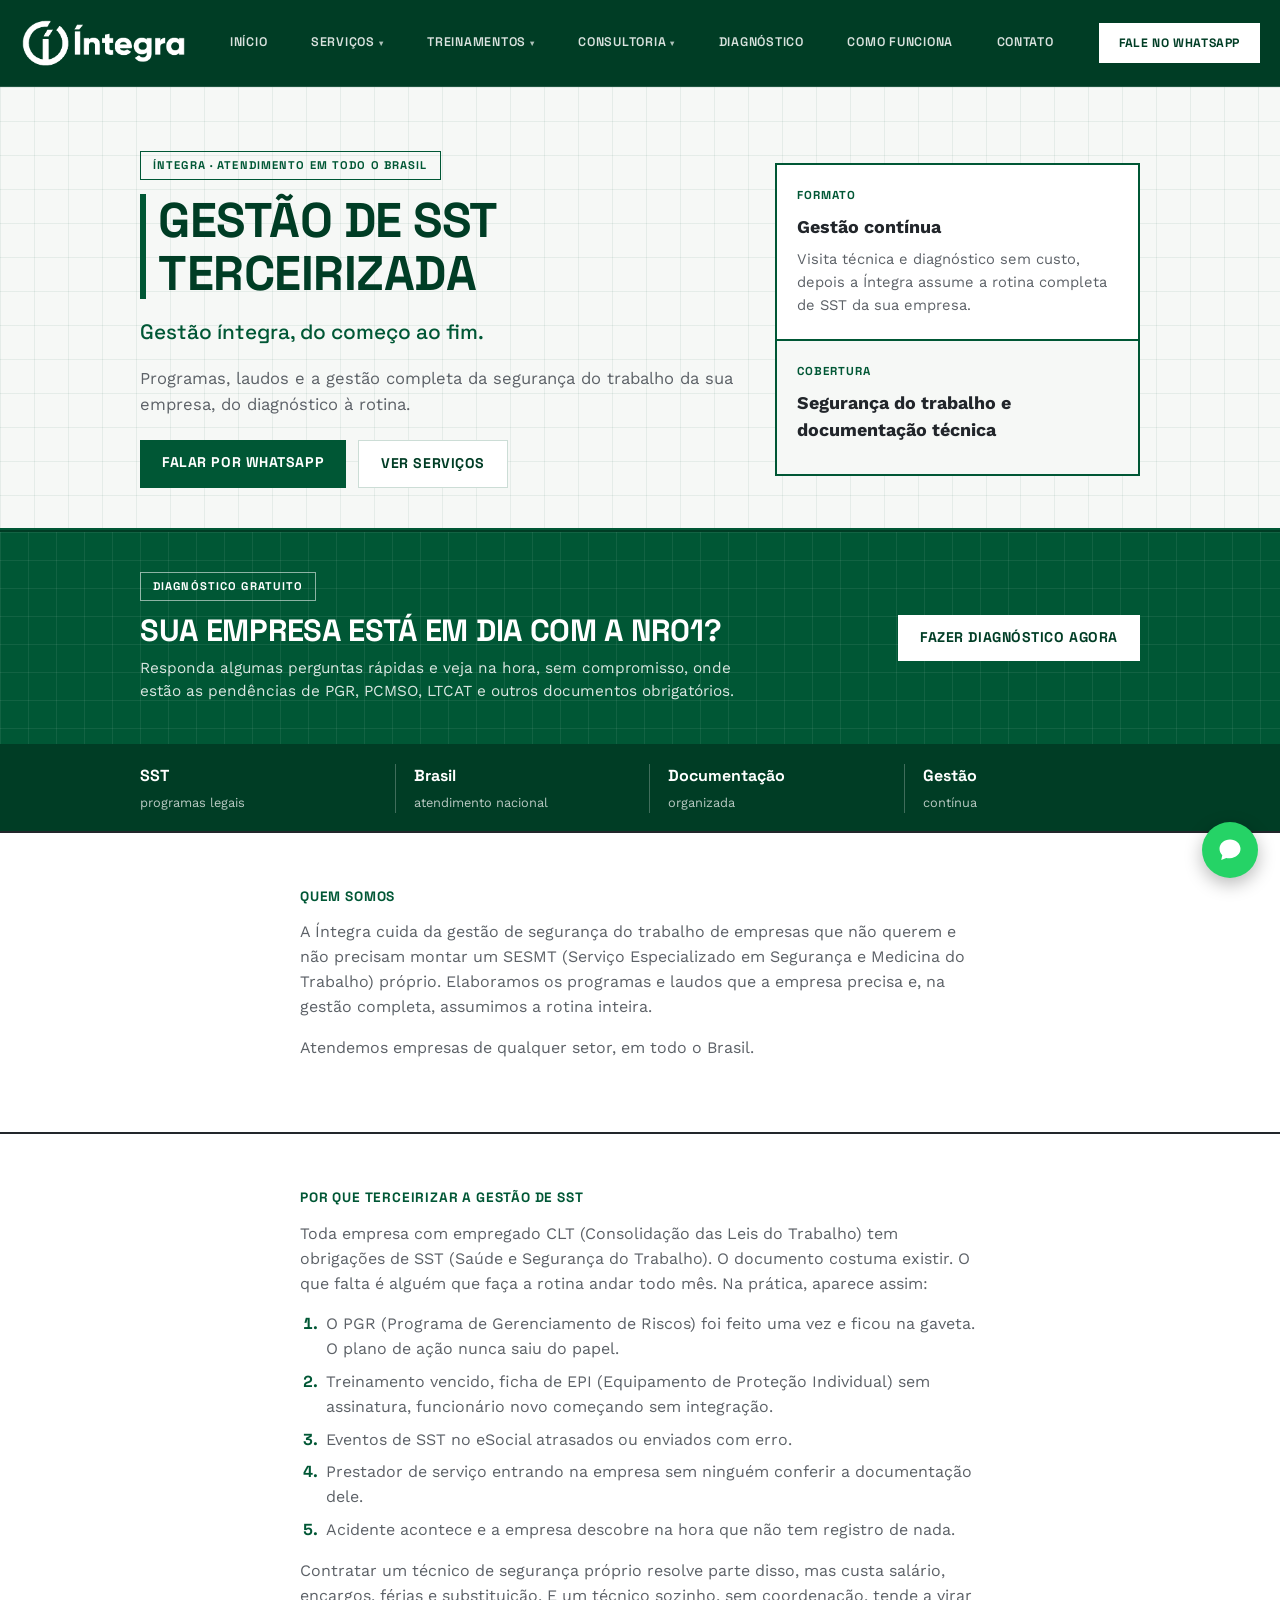
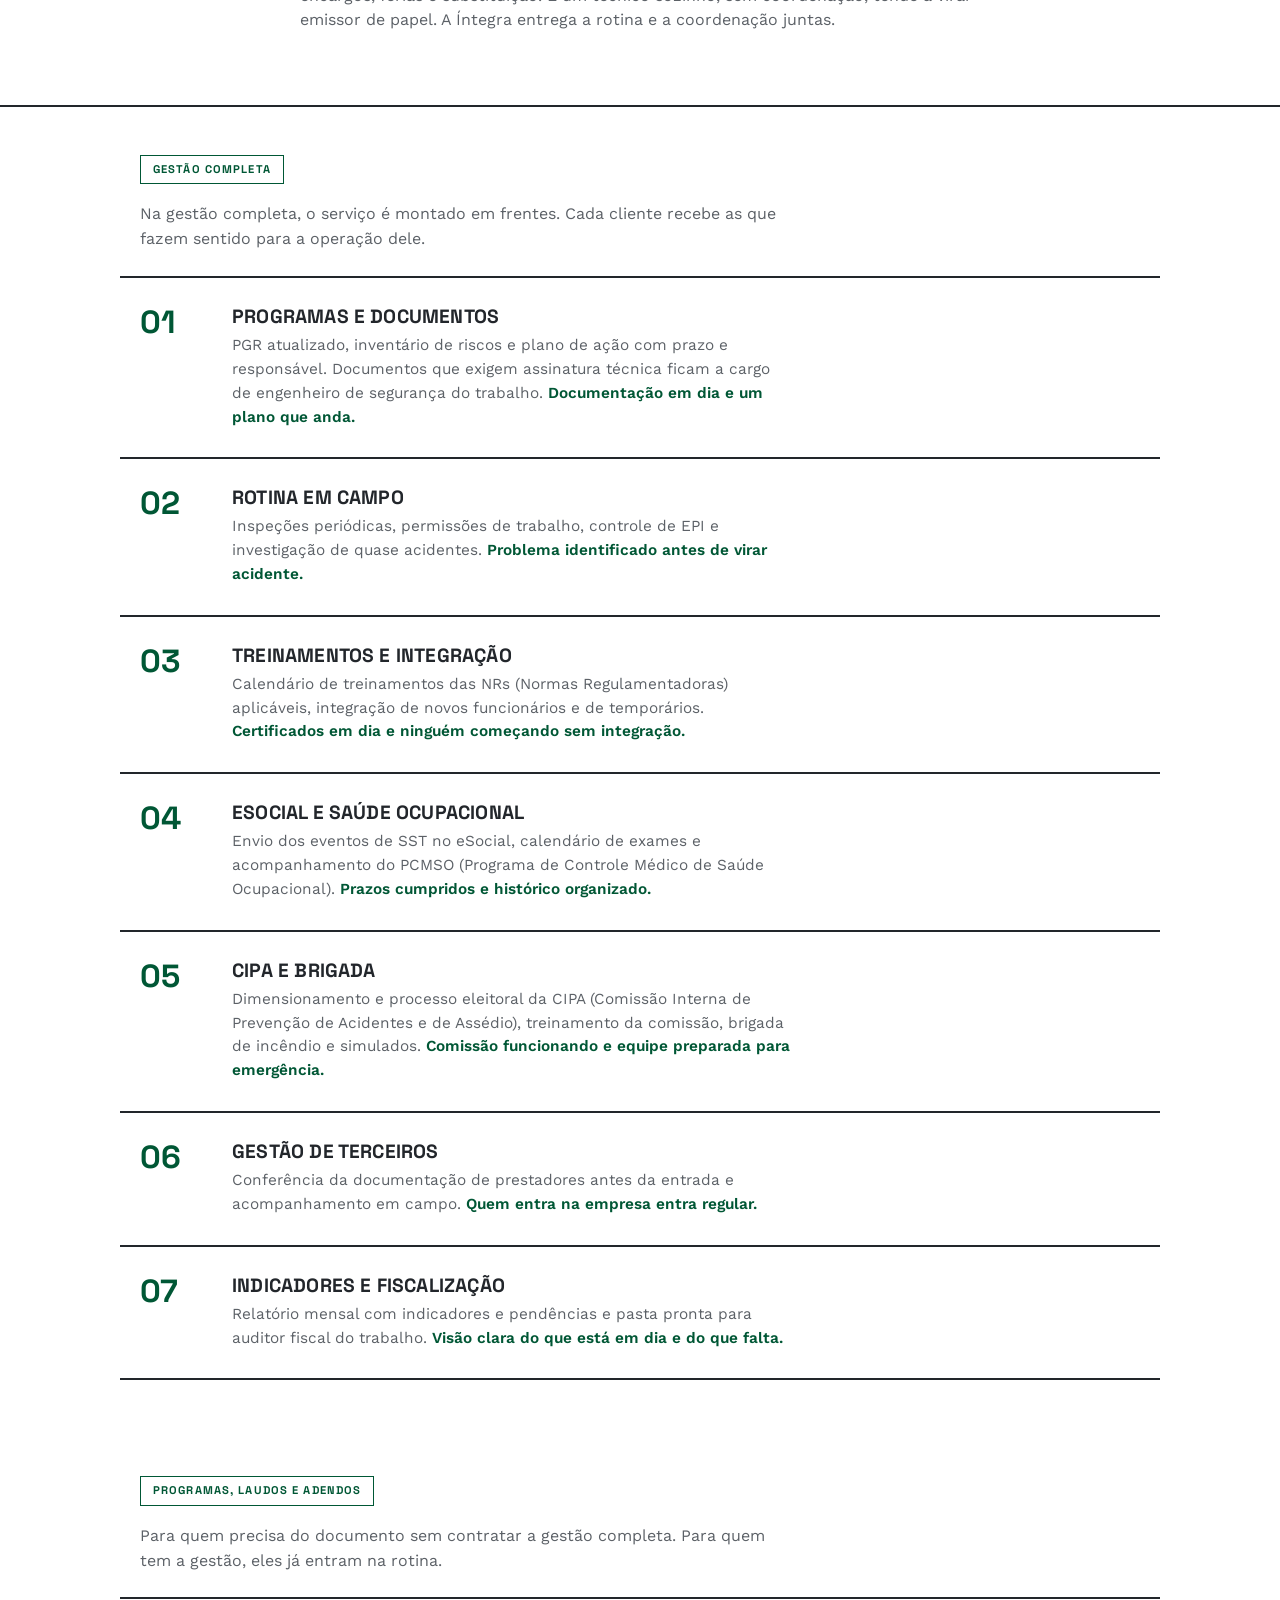
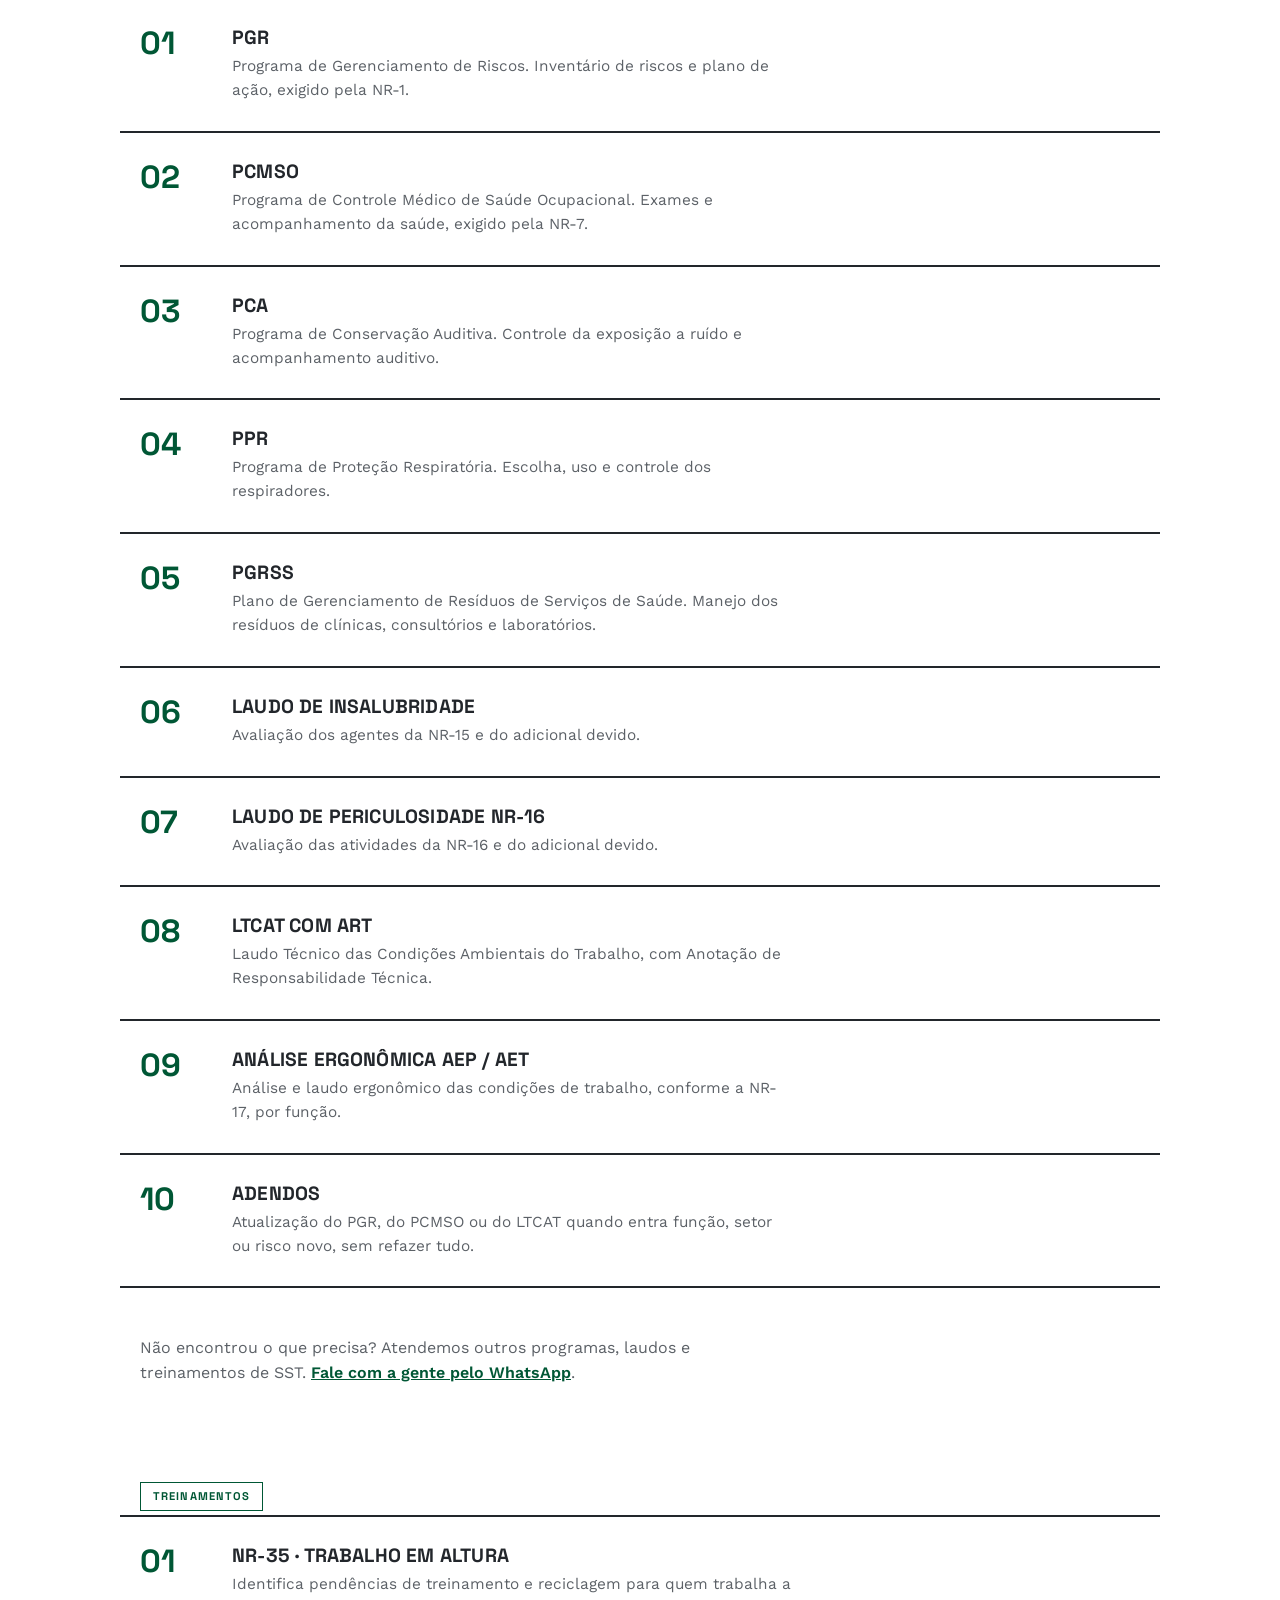
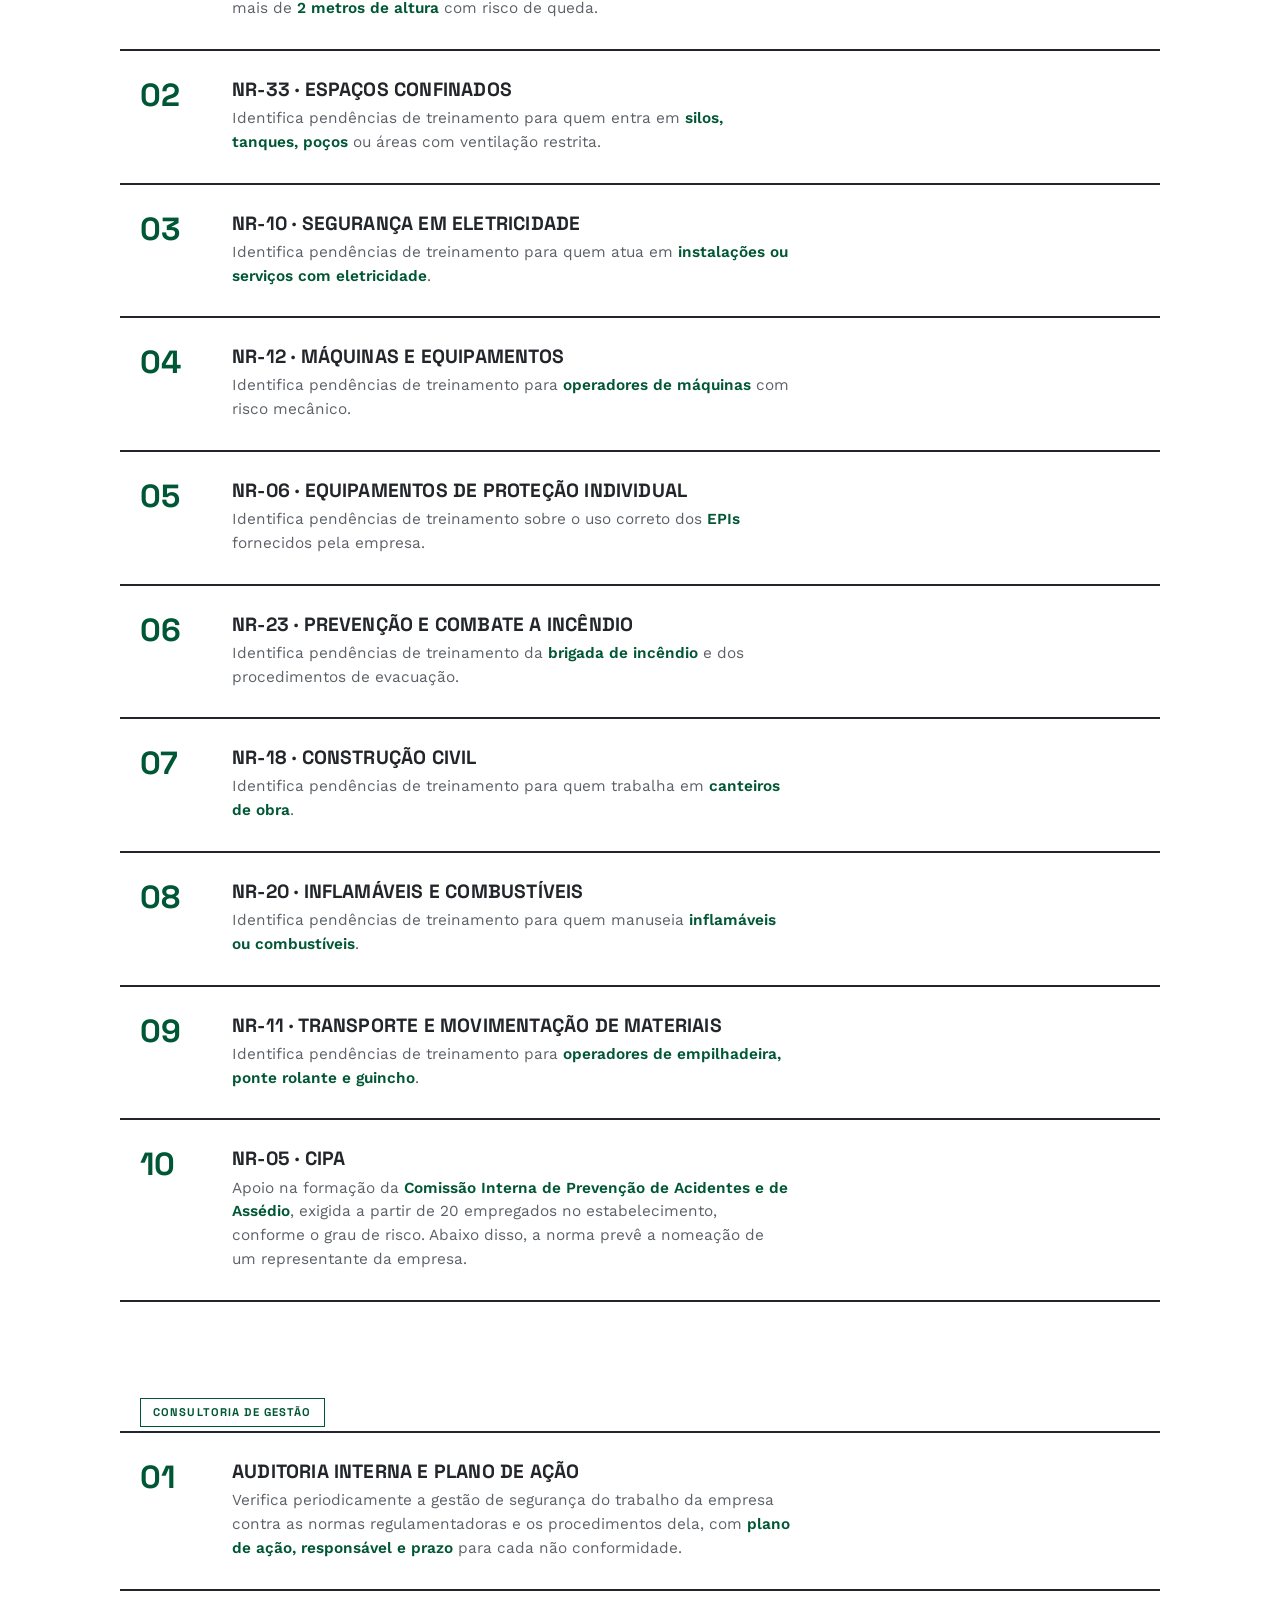
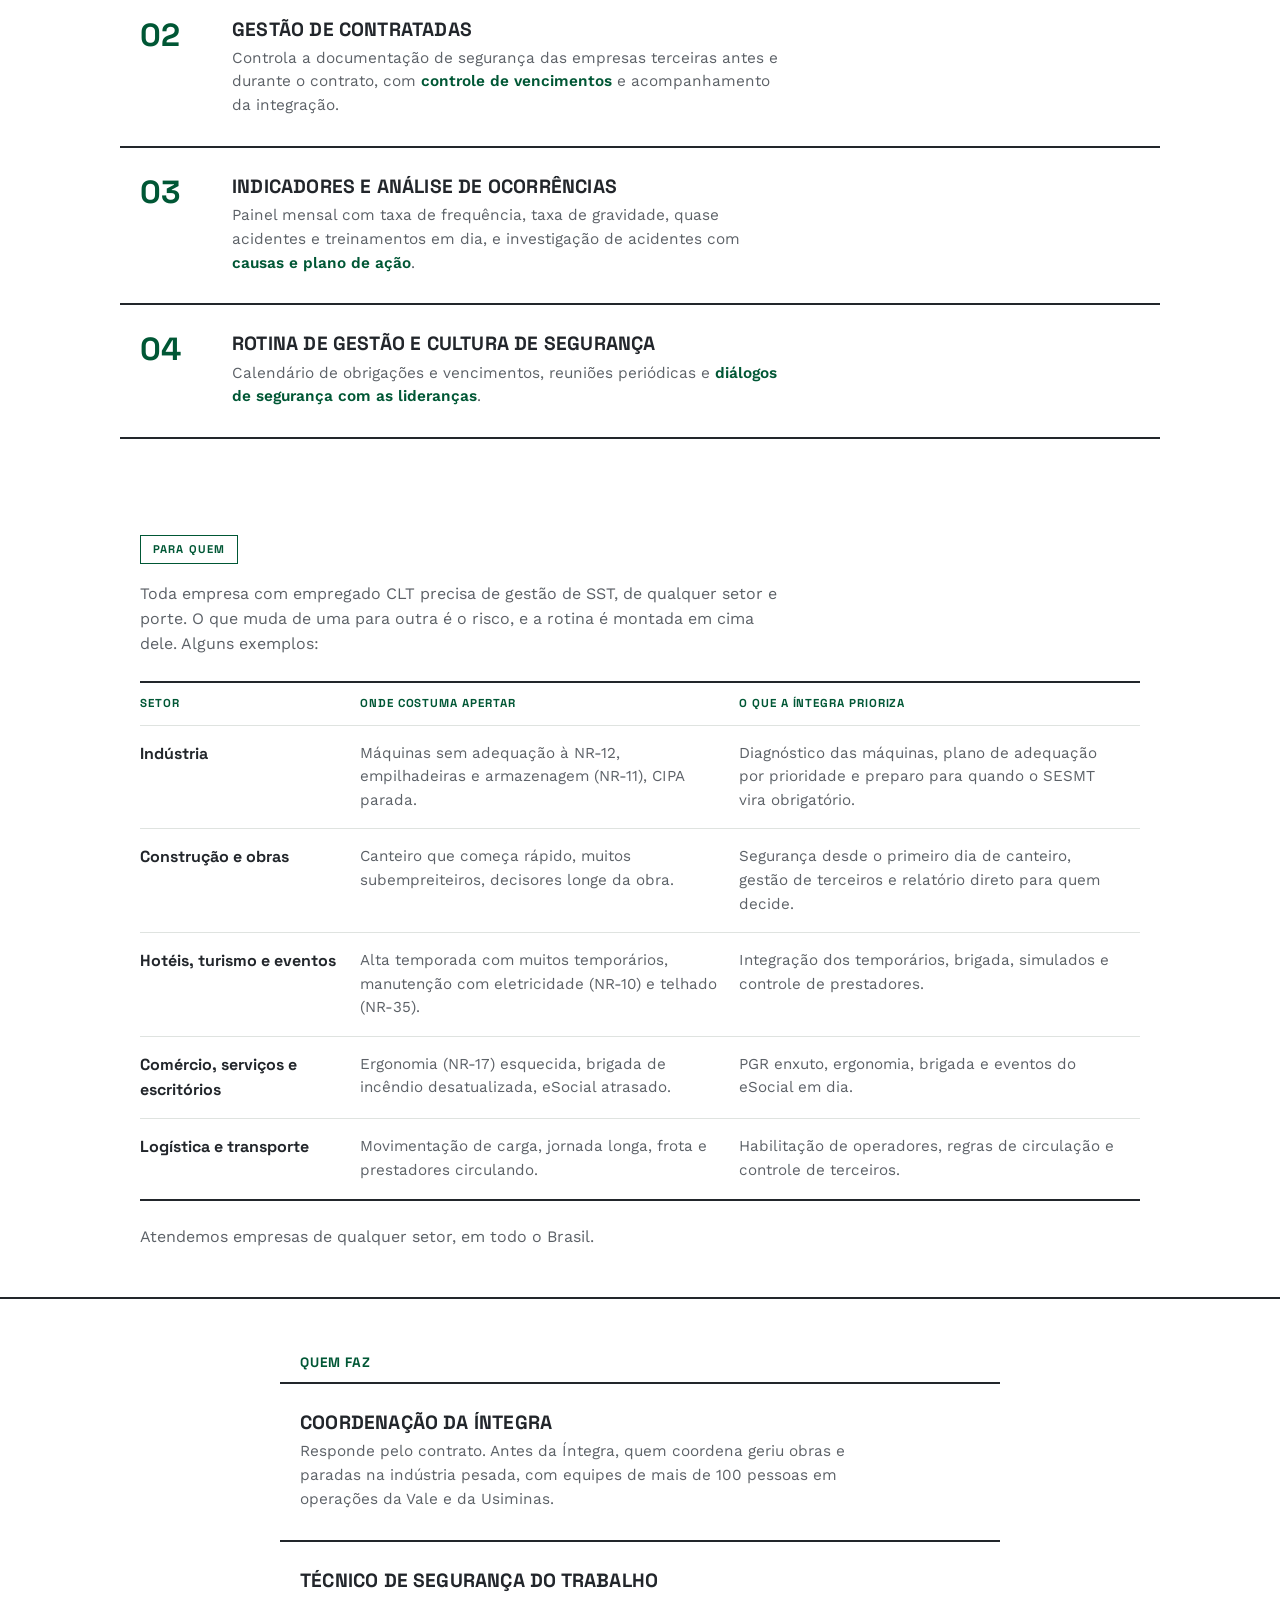
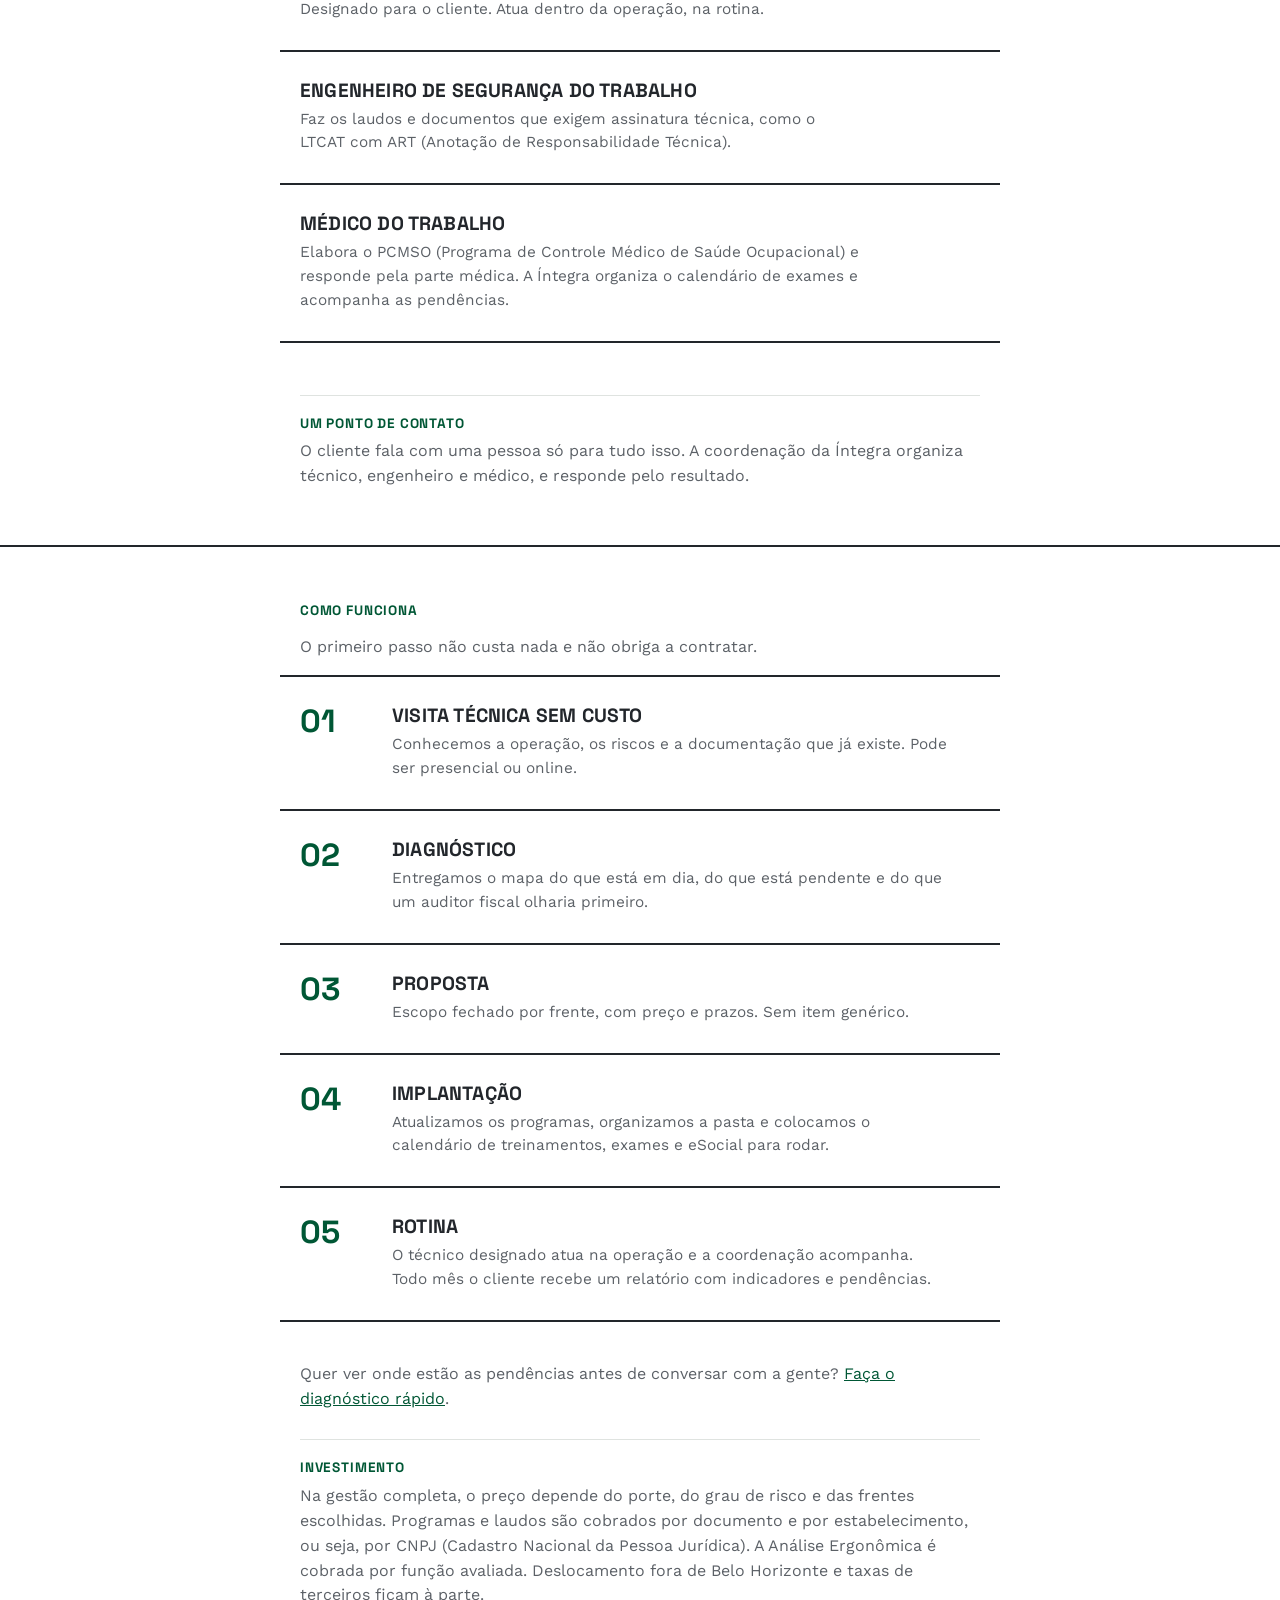
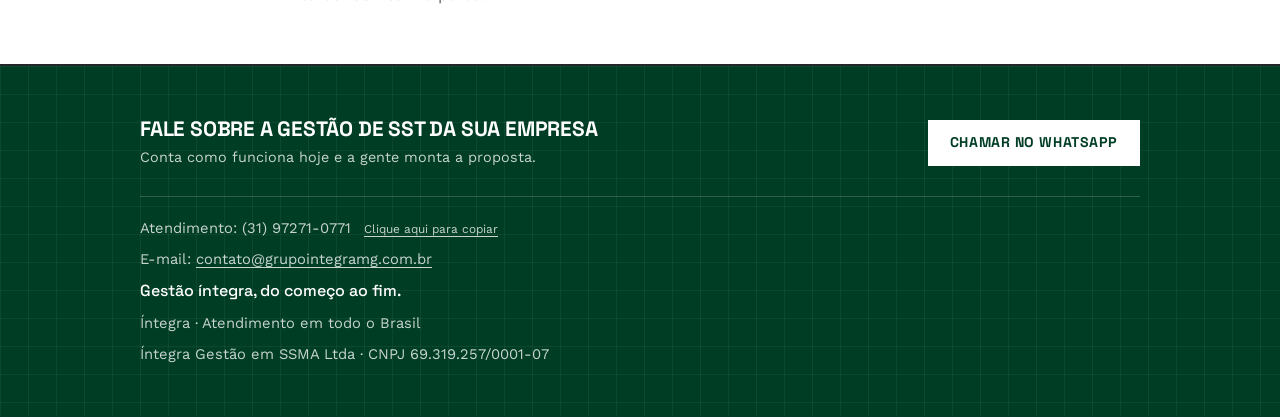
<file: index.html>
<!DOCTYPE html>
<html lang="pt-BR">
<head>
  <meta charset="UTF-8">
  <meta name="viewport" content="width=device-width, initial-scale=1.0">
  <meta name="description" content="Gestão terceirizada de segurança do trabalho para empresas em todo o Brasil: programas legais, identificação de pendências e acompanhamento junto aos órgãos.">
  <link rel="canonical" href="https://www.grupointegramg.com.br/">
  <meta property="og:type" content="website">
  <meta property="og:site_name" content="Íntegra">
  <meta property="og:locale" content="pt_BR">
  <meta property="og:title" content="Íntegra — Gestão de SST Terceirizada em todo o Brasil">
  <meta property="og:description" content="Gestão íntegra, do começo ao fim. Segurança do trabalho terceirizada para empresas de todo o Brasil.">
  <meta property="og:url" content="https://www.grupointegramg.com.br/">
  <meta property="og:image" content="https://www.grupointegramg.com.br/assets/favicon/og-image-2.png">
  <meta name="twitter:image" content="https://www.grupointegramg.com.br/assets/favicon/og-image-2.png">
  <meta name="twitter:card" content="summary_large_image">
  <link rel="icon" href="assets/favicon.ico" sizes="any">
  <link rel="icon" type="image/png" href="assets/favicon/favicon-32x32.png" sizes="32x32">
  <link rel="apple-touch-icon" href="assets/favicon/apple-touch-icon.png">
  <title>Íntegra — Gestão de SST Terceirizada em todo o Brasil</title>
  <link rel="preconnect" href="https://fonts.googleapis.com">
  <link rel="preconnect" href="https://fonts.gstatic.com" crossorigin>
  <link href="https://fonts.googleapis.com/css2?family=Space+Grotesk:wght@500;600;700&family=Work+Sans:wght@400;500;600&display=swap" rel="stylesheet">
  <link rel="stylesheet" href="css/style.css?v=10">
</head>
<body>

  <header class="site-header">
    <div class="container">
      <a href="/" class="logo">
        <img src="assets/logo-integra-branca-crop.png" alt="Íntegra">
      </a>

      <div class="header-right">
        <button class="nav-toggle" type="button" aria-label="Abrir menu" aria-expanded="false">
          <span></span>
        </button>

        <nav class="main-nav">
          <ul>
            <li><a href="/">Início</a></li>

            <li class="nav-item-with-dropdown">
              <a href="#disciplinas">Serviços <span class="caret">▾</span></a>
              <div class="dropdown">
                <div class="dropdown-column">
                  <div class="dropdown-item"><a href="#pgr">PGR</a></div>
                  <div class="dropdown-item"><a href="#pcmso">PCMSO</a></div>
                  <div class="dropdown-item"><a href="#pca">PCA</a></div>
                  <div class="dropdown-item"><a href="#ppr">PPR</a></div>
                  <div class="dropdown-item"><a href="#pgrss">PGRSS</a></div>
                  <div class="dropdown-item"><a href="#laudo-insalubridade">Laudo de Insalubridade</a></div>
                  <div class="dropdown-item"><a href="#laudo-nr16">Laudo de Periculosidade</a></div>
                  <div class="dropdown-item"><a href="#ltcat">LTCAT</a></div>
                  <div class="dropdown-item"><a href="#aep-aet">AEP / AET</a></div>
                  <div class="dropdown-item"><a href="#adendos">Adendos</a></div>
                </div>
              </div>
            </li>

            <li class="nav-item-with-dropdown">
              <a href="#treinamentos">Treinamentos <span class="caret">▾</span></a>
              <div class="dropdown">
                <div class="dropdown-column">
                  <div class="dropdown-item"><a href="#nr35">NR-35 · Altura</a></div>
                  <div class="dropdown-item"><a href="#nr33">NR-33 · Espaços Confinados</a></div>
                  <div class="dropdown-item"><a href="#nr10">NR-10 · Eletricidade</a></div>
                  <div class="dropdown-item"><a href="#nr12">NR-12 · Máquinas</a></div>
                  <div class="dropdown-item"><a href="#nr06">NR-06 · EPI</a></div>
                  <div class="dropdown-item"><a href="#nr23">NR-23 · Incêndio</a></div>
                  <div class="dropdown-item"><a href="#nr18">NR-18 · Construção Civil</a></div>
                  <div class="dropdown-item"><a href="#nr20">NR-20 · Inflamáveis</a></div>
                  <div class="dropdown-item"><a href="#nr11">NR-11 · Movimentação de Materiais</a></div>
                  <div class="dropdown-item"><a href="#nr05">NR-05 · CIPA</a></div>
                </div>
              </div>
            </li>

            <li class="nav-item-with-dropdown">
              <a href="#consultoria-de-gestao">Consultoria <span class="caret">▾</span></a>
              <div class="dropdown">
                <div class="dropdown-column">
                  <div class="dropdown-item"><a href="#auditoria-interna">Auditoria interna</a></div>
                  <div class="dropdown-item"><a href="#gestao-de-contratadas">Gestão de contratadas</a></div>
                  <div class="dropdown-item"><a href="#indicadores">Indicadores</a></div>
                  <div class="dropdown-item"><a href="#rotina-de-gestao">Rotina de gestão</a></div>
                </div>
              </div>
            </li>

            <li><a href="diagnostico.html">Diagnóstico</a></li>
            <li><a href="#como-funciona">Como Funciona</a></li>
            <li><a href="#contato">Contato</a></li>
          </ul>
        </nav>

        <a href="https://wa.me/5531972710771?text=Ol%C3%A1%2C%20quero%20falar%20sobre%20um%20caso%20da%20%C3%8Dntegra." class="btn-header" target="_blank" rel="noopener">Fale no WhatsApp</a>
      </div>
    </div>
  </header>

  <section class="hero">
    <div class="container hero-grid">
      <div class="hero-copy">
        <span class="eyebrow eyebrow-onLight">Íntegra &middot; Atendimento em todo o Brasil</span>
        <h1 class="hero-vision">Gestão de SST Terceirizada</h1>
        <p class="hero-slogan">Gestão íntegra, do começo ao fim.</p>
        <p>
          Programas, laudos e a gestão completa da segurança do trabalho da
          sua empresa, do diagnóstico à rotina.
        </p>
        <div class="hero-actions">
          <a href="https://wa.me/5531972710771?text=Ol%C3%A1%2C%20quero%20falar%20sobre%20um%20caso%20da%20%C3%8Dntegra." class="btn btn-primary" target="_blank" rel="noopener">Falar por WhatsApp</a>
          <a href="#disciplinas" class="btn btn-secondary">Ver serviços</a>
        </div>
      </div>

      <div class="hero-panel">
        <div class="panel-card">
          <span class="panel-label">Formato</span>
          <strong>Gestão contínua</strong>
          <p>Visita técnica e diagnóstico sem custo, depois a Íntegra assume a rotina completa de SST da sua empresa.</p>
        </div>
        <div class="panel-card subtle">
          <span class="panel-label">Cobertura</span>
          <strong>Segurança do trabalho e documentação técnica</strong>
        </div>
      </div>
    </div>
  </section>

  <section class="diag-highlight">
    <div class="container diag-highlight-inner">
      <div class="diag-highlight-copy">
        <span class="eyebrow eyebrow-onDark">Diagnóstico gratuito</span>
        <h2>Sua empresa está em dia com a NR01?</h2>
        <p>Responda algumas perguntas rápidas e veja na hora, sem compromisso, onde estão as pendências de PGR, PCMSO, LTCAT e outros documentos obrigatórios.</p>
      </div>
      <a href="diagnostico.html" class="btn btn-primary">Fazer diagnóstico agora</a>
    </div>
  </section>

  <section class="trust-bar">
    <div class="container trust-items">
      <div><strong>SST</strong><span>programas legais</span></div>
      <div><strong>Brasil</strong><span>atendimento nacional</span></div>
      <div><strong>Documentação</strong><span>organizada</span></div>
      <div><strong>Gestão</strong><span>contínua</span></div>
    </div>
  </section>

  <section class="context-block" id="quem-somos">
    <div class="container">
      <h2>Quem somos</h2>
      <p>
        A Íntegra cuida da gestão de segurança do trabalho de empresas que não
        querem e não precisam montar um SESMT (Serviço Especializado em
        Segurança e Medicina do Trabalho) próprio. Elaboramos os programas e
        laudos que a empresa precisa e, na gestão completa, assumimos a rotina
        inteira.
      </p>
      <p>Atendemos empresas de qualquer setor, em todo o Brasil.</p>
    </div>
  </section>

  <section class="context-block" id="por-que-terceirizar">
    <div class="container">
      <h2>Por que terceirizar a gestão de SST</h2>
      <p>
        Toda empresa com empregado CLT (Consolidação das Leis do Trabalho) tem
        obrigações de SST (Saúde e Segurança do Trabalho). O documento costuma
        existir. O que falta é alguém que faça a rotina andar todo mês. Na
        prática, aparece assim:
      </p>
      <ol class="context-list">
        <li>O PGR (Programa de Gerenciamento de Riscos) foi feito uma vez e ficou na gaveta. O plano de ação nunca saiu do papel.</li>
        <li>Treinamento vencido, ficha de EPI (Equipamento de Proteção Individual) sem assinatura, funcionário novo começando sem integração.</li>
        <li>Eventos de SST no eSocial atrasados ou enviados com erro.</li>
        <li>Prestador de serviço entrando na empresa sem ninguém conferir a documentação dele.</li>
        <li>Acidente acontece e a empresa descobre na hora que não tem registro de nada.</li>
      </ol>
      <p>
        Contratar um técnico de segurança próprio resolve parte disso, mas
        custa salário, encargos, férias e substituição. E um técnico sozinho,
        sem coordenação, tende a virar emissor de papel. A Íntegra entrega a
        rotina e a coordenação juntas.
      </p>
    </div>
  </section>

  <section id="gestao-completa">
    <div class="container">
      <span class="eyebrow eyebrow-onLight">Gestão completa</span>
      <p class="section-intro">Na gestão completa, o serviço é montado em frentes. Cada cliente recebe as que fazem sentido para a operação dele.</p>
      <ol class="discipline-list">

        <li class="discipline-row" id="programas-e-documentos">
          <span class="discipline-index">01</span>
          <div class="discipline-body">
            <h2>Programas e documentos</h2>
            <p>PGR atualizado, inventário de riscos e plano de ação com prazo e responsável. Documentos que exigem assinatura técnica ficam a cargo de engenheiro de segurança do trabalho. <span class="accent-text">Documentação em dia e um plano que anda.</span></p>
          </div>
        </li>

        <li class="discipline-row" id="rotina-em-campo">
          <span class="discipline-index">02</span>
          <div class="discipline-body">
            <h2>Rotina em campo</h2>
            <p>Inspeções periódicas, permissões de trabalho, controle de EPI e investigação de quase acidentes. <span class="accent-text">Problema identificado antes de virar acidente.</span></p>
          </div>
        </li>

        <li class="discipline-row" id="treinamentos-e-integracao">
          <span class="discipline-index">03</span>
          <div class="discipline-body">
            <h2>Treinamentos e integração</h2>
            <p>Calendário de treinamentos das NRs (Normas Regulamentadoras) aplicáveis, integração de novos funcionários e de temporários. <span class="accent-text">Certificados em dia e ninguém começando sem integração.</span></p>
          </div>
        </li>

        <li class="discipline-row" id="esocial-e-saude-ocupacional">
          <span class="discipline-index">04</span>
          <div class="discipline-body">
            <h2>eSocial e saúde ocupacional</h2>
            <p>Envio dos eventos de SST no eSocial, calendário de exames e acompanhamento do PCMSO (Programa de Controle Médico de Saúde Ocupacional). <span class="accent-text">Prazos cumpridos e histórico organizado.</span></p>
          </div>
        </li>

        <li class="discipline-row" id="cipa-e-brigada">
          <span class="discipline-index">05</span>
          <div class="discipline-body">
            <h2>CIPA e brigada</h2>
            <p>Dimensionamento e processo eleitoral da CIPA (Comissão Interna de Prevenção de Acidentes e de Assédio), treinamento da comissão, brigada de incêndio e simulados. <span class="accent-text">Comissão funcionando e equipe preparada para emergência.</span></p>
          </div>
        </li>

        <li class="discipline-row" id="gestao-de-terceiros">
          <span class="discipline-index">06</span>
          <div class="discipline-body">
            <h2>Gestão de terceiros</h2>
            <p>Conferência da documentação de prestadores antes da entrada e acompanhamento em campo. <span class="accent-text">Quem entra na empresa entra regular.</span></p>
          </div>
        </li>

        <li class="discipline-row" id="indicadores-e-fiscalizacao">
          <span class="discipline-index">07</span>
          <div class="discipline-body">
            <h2>Indicadores e fiscalização</h2>
            <p>Relatório mensal com indicadores e pendências e pasta pronta para auditor fiscal do trabalho. <span class="accent-text">Visão clara do que está em dia e do que falta.</span></p>
          </div>
        </li>

      </ol>
    </div>
  </section>

  <section id="disciplinas">
    <div class="container">
      <span class="eyebrow eyebrow-onLight">Programas, laudos e adendos</span>
      <p class="section-intro">Para quem precisa do documento sem contratar a gestão completa. Para quem tem a gestão, eles já entram na rotina.</p>
      <ol class="discipline-list">

        <li class="discipline-row" id="pgr">
          <span class="discipline-index">01</span>
          <div class="discipline-body">
            <h2>PGR</h2>
            <p>Programa de Gerenciamento de Riscos. Inventário de riscos e plano de ação, exigido pela NR-1.</p>
          </div>
        </li>

        <li class="discipline-row" id="pcmso">
          <span class="discipline-index">02</span>
          <div class="discipline-body">
            <h2>PCMSO</h2>
            <p>Programa de Controle Médico de Saúde Ocupacional. Exames e acompanhamento da saúde, exigido pela NR-7.</p>
          </div>
        </li>

        <li class="discipline-row" id="pca">
          <span class="discipline-index">03</span>
          <div class="discipline-body">
            <h2>PCA</h2>
            <p>Programa de Conservação Auditiva. Controle da exposição a ruído e acompanhamento auditivo.</p>
          </div>
        </li>

        <li class="discipline-row" id="ppr">
          <span class="discipline-index">04</span>
          <div class="discipline-body">
            <h2>PPR</h2>
            <p>Programa de Proteção Respiratória. Escolha, uso e controle dos respiradores.</p>
          </div>
        </li>

        <li class="discipline-row" id="pgrss">
          <span class="discipline-index">05</span>
          <div class="discipline-body">
            <h2>PGRSS</h2>
            <p>Plano de Gerenciamento de Resíduos de Serviços de Saúde. Manejo dos resíduos de clínicas, consultórios e laboratórios.</p>
          </div>
        </li>

        <li class="discipline-row" id="laudo-insalubridade">
          <span class="discipline-index">06</span>
          <div class="discipline-body">
            <h2>Laudo de Insalubridade</h2>
            <p>Avaliação dos agentes da NR-15 e do adicional devido.</p>
          </div>
        </li>

        <li class="discipline-row" id="laudo-nr16">
          <span class="discipline-index">07</span>
          <div class="discipline-body">
            <h2>Laudo de Periculosidade NR-16</h2>
            <p>Avaliação das atividades da NR-16 e do adicional devido.</p>
          </div>
        </li>

        <li class="discipline-row" id="ltcat">
          <span class="discipline-index">08</span>
          <div class="discipline-body">
            <h2>LTCAT com ART</h2>
            <p>Laudo Técnico das Condições Ambientais do Trabalho, com Anotação de Responsabilidade Técnica.</p>
          </div>
        </li>

        <li class="discipline-row" id="aep-aet">
          <span class="discipline-index">09</span>
          <div class="discipline-body">
            <h2>Análise Ergonômica AEP / AET</h2>
            <p>Análise e laudo ergonômico das condições de trabalho, conforme a NR-17, por função.</p>
          </div>
        </li>

        <li class="discipline-row" id="adendos">
          <span class="discipline-index">10</span>
          <div class="discipline-body">
            <h2>Adendos</h2>
            <p>Atualização do PGR, do PCMSO ou do LTCAT quando entra função, setor ou risco novo, sem refazer tudo.</p>
          </div>
        </li>

      </ol>
      <p class="section-outro">Não encontrou o que precisa? Atendemos outros programas, laudos e treinamentos de SST. <a href="https://wa.me/5531972710771?text=Ol%C3%A1%2C%20quero%20falar%20sobre%20um%20caso%20da%20%C3%8Dntegra." target="_blank" rel="noopener">Fale com a gente pelo WhatsApp</a>.</p>
    </div>
  </section>

  <section id="treinamentos">
    <div class="container">
      <span class="eyebrow eyebrow-onLight">Treinamentos</span>
      <ol class="discipline-list">

        <li class="discipline-row" id="nr35">
          <span class="discipline-index">01</span>
          <div class="discipline-body">
            <h2>NR-35 · Trabalho em Altura</h2>
            <p>Identifica pendências de treinamento e reciclagem para quem trabalha a mais de <span class="accent-text">2 metros de altura</span> com risco de queda.</p>
          </div>
        </li>

        <li class="discipline-row" id="nr33">
          <span class="discipline-index">02</span>
          <div class="discipline-body">
            <h2>NR-33 · Espaços Confinados</h2>
            <p>Identifica pendências de treinamento para quem entra em <span class="accent-text">silos, tanques, poços</span> ou áreas com ventilação restrita.</p>
          </div>
        </li>

        <li class="discipline-row" id="nr10">
          <span class="discipline-index">03</span>
          <div class="discipline-body">
            <h2>NR-10 · Segurança em Eletricidade</h2>
            <p>Identifica pendências de treinamento para quem atua em <span class="accent-text">instalações ou serviços com eletricidade</span>.</p>
          </div>
        </li>

        <li class="discipline-row" id="nr12">
          <span class="discipline-index">04</span>
          <div class="discipline-body">
            <h2>NR-12 · Máquinas e Equipamentos</h2>
            <p>Identifica pendências de treinamento para <span class="accent-text">operadores de máquinas</span> com risco mecânico.</p>
          </div>
        </li>

        <li class="discipline-row" id="nr06">
          <span class="discipline-index">05</span>
          <div class="discipline-body">
            <h2>NR-06 · Equipamentos de Proteção Individual</h2>
            <p>Identifica pendências de treinamento sobre o uso correto dos <span class="accent-text">EPIs</span> fornecidos pela empresa.</p>
          </div>
        </li>

        <li class="discipline-row" id="nr23">
          <span class="discipline-index">06</span>
          <div class="discipline-body">
            <h2>NR-23 · Prevenção e Combate a Incêndio</h2>
            <p>Identifica pendências de treinamento da <span class="accent-text">brigada de incêndio</span> e dos procedimentos de evacuação.</p>
          </div>
        </li>

        <li class="discipline-row" id="nr18">
          <span class="discipline-index">07</span>
          <div class="discipline-body">
            <h2>NR-18 · Construção Civil</h2>
            <p>Identifica pendências de treinamento para quem trabalha em <span class="accent-text">canteiros de obra</span>.</p>
          </div>
        </li>

        <li class="discipline-row" id="nr20">
          <span class="discipline-index">08</span>
          <div class="discipline-body">
            <h2>NR-20 · Inflamáveis e Combustíveis</h2>
            <p>Identifica pendências de treinamento para quem manuseia <span class="accent-text">inflamáveis ou combustíveis</span>.</p>
          </div>
        </li>

        <li class="discipline-row" id="nr11">
          <span class="discipline-index">09</span>
          <div class="discipline-body">
            <h2>NR-11 · Transporte e Movimentação de Materiais</h2>
            <p>Identifica pendências de treinamento para <span class="accent-text">operadores de empilhadeira, ponte rolante e guincho</span>.</p>
          </div>
        </li>

        <li class="discipline-row" id="nr05">
          <span class="discipline-index">10</span>
          <div class="discipline-body">
            <h2>NR-05 · CIPA</h2>
            <p>Apoio na formação da <span class="accent-text">Comissão Interna de Prevenção de Acidentes e de Assédio</span>, exigida a partir de 20 empregados no estabelecimento, conforme o grau de risco. Abaixo disso, a norma prevê a nomeação de um representante da empresa.</p>
          </div>
        </li>

      </ol>
    </div>
  </section>

  <section id="consultoria-de-gestao">
    <div class="container">
      <span class="eyebrow eyebrow-onLight">Consultoria de gestão</span>
      <ol class="discipline-list">

        <li class="discipline-row" id="auditoria-interna">
          <span class="discipline-index">01</span>
          <div class="discipline-body">
            <h2>Auditoria interna e plano de ação</h2>
            <p>Verifica periodicamente a gestão de segurança do trabalho da empresa contra as normas regulamentadoras e os procedimentos dela, com <span class="accent-text">plano de ação, responsável e prazo</span> para cada não conformidade.</p>
          </div>
        </li>

        <li class="discipline-row" id="gestao-de-contratadas">
          <span class="discipline-index">02</span>
          <div class="discipline-body">
            <h2>Gestão de contratadas</h2>
            <p>Controla a documentação de segurança das empresas terceiras antes e durante o contrato, com <span class="accent-text">controle de vencimentos</span> e acompanhamento da integração.</p>
          </div>
        </li>

        <li class="discipline-row" id="indicadores">
          <span class="discipline-index">03</span>
          <div class="discipline-body">
            <h2>Indicadores e análise de ocorrências</h2>
            <p>Painel mensal com taxa de frequência, taxa de gravidade, quase acidentes e treinamentos em dia, e investigação de acidentes com <span class="accent-text">causas e plano de ação</span>.</p>
          </div>
        </li>

        <li class="discipline-row" id="rotina-de-gestao">
          <span class="discipline-index">04</span>
          <div class="discipline-body">
            <h2>Rotina de gestão e cultura de segurança</h2>
            <p>Calendário de obrigações e vencimentos, reuniões periódicas e <span class="accent-text">diálogos de segurança com as lideranças</span>.</p>
          </div>
        </li>

      </ol>
    </div>
  </section>

  <section id="para-quem">
    <div class="container">
      <span class="eyebrow eyebrow-onLight">Para quem</span>
      <p class="section-intro">Toda empresa com empregado CLT precisa de gestão de SST, de qualquer setor e porte. O que muda de uma para outra é o risco, e a rotina é montada em cima dele. Alguns exemplos:</p>
      <table class="sector-table">
        <thead>
          <tr>
            <th scope="col">Setor</th>
            <th scope="col">Onde costuma apertar</th>
            <th scope="col">O que a Íntegra prioriza</th>
          </tr>
        </thead>
        <tbody>
          <tr>
            <th scope="row">Indústria</th>
            <td data-label="Onde costuma apertar">Máquinas sem adequação à NR-12, empilhadeiras e armazenagem (NR-11), CIPA parada.</td>
            <td data-label="O que a Íntegra prioriza">Diagnóstico das máquinas, plano de adequação por prioridade e preparo para quando o SESMT vira obrigatório.</td>
          </tr>
          <tr>
            <th scope="row">Construção e obras</th>
            <td data-label="Onde costuma apertar">Canteiro que começa rápido, muitos subempreiteiros, decisores longe da obra.</td>
            <td data-label="O que a Íntegra prioriza">Segurança desde o primeiro dia de canteiro, gestão de terceiros e relatório direto para quem decide.</td>
          </tr>
          <tr>
            <th scope="row">Hotéis, turismo e eventos</th>
            <td data-label="Onde costuma apertar">Alta temporada com muitos temporários, manutenção com eletricidade (NR-10) e telhado (NR-35).</td>
            <td data-label="O que a Íntegra prioriza">Integração dos temporários, brigada, simulados e controle de prestadores.</td>
          </tr>
          <tr>
            <th scope="row">Comércio, serviços e escritórios</th>
            <td data-label="Onde costuma apertar">Ergonomia (NR-17) esquecida, brigada de incêndio desatualizada, eSocial atrasado.</td>
            <td data-label="O que a Íntegra prioriza">PGR enxuto, ergonomia, brigada e eventos do eSocial em dia.</td>
          </tr>
          <tr>
            <th scope="row">Logística e transporte</th>
            <td data-label="Onde costuma apertar">Movimentação de carga, jornada longa, frota e prestadores circulando.</td>
            <td data-label="O que a Íntegra prioriza">Habilitação de operadores, regras de circulação e controle de terceiros.</td>
          </tr>
        </tbody>
      </table>
      <p class="section-outro">Atendemos empresas de qualquer setor, em todo o Brasil.</p>
    </div>
  </section>

  <section class="context-block" id="quem-faz">
    <div class="container">
      <h2>Quem faz</h2>
      <ol class="discipline-list steps-list">

        <li class="discipline-row">
          <div class="discipline-body">
            <h3>Coordenação da Íntegra</h3>
            <p>Responde pelo contrato. Antes da Íntegra, quem coordena geriu obras e paradas na indústria pesada, com equipes de mais de 100 pessoas em operações da Vale e da Usiminas.</p>
          </div>
        </li>

        <li class="discipline-row">
          <div class="discipline-body">
            <h3>Técnico de segurança do trabalho</h3>
            <p>Designado para o cliente. Atua dentro da operação, na rotina.</p>
          </div>
        </li>

        <li class="discipline-row">
          <div class="discipline-body">
            <h3>Engenheiro de segurança do trabalho</h3>
            <p>Faz os laudos e documentos que exigem assinatura técnica, como o LTCAT com ART (Anotação de Responsabilidade Técnica).</p>
          </div>
        </li>

        <li class="discipline-row">
          <div class="discipline-body">
            <h3>Médico do trabalho</h3>
            <p>Elabora o PCMSO (Programa de Controle Médico de Saúde Ocupacional) e responde pela parte médica. A Íntegra organiza o calendário de exames e acompanha as pendências.</p>
          </div>
        </li>

      </ol>
      <div class="context-note">
        <h3>Um ponto de contato</h3>
        <p>O cliente fala com uma pessoa só para tudo isso. A coordenação da Íntegra organiza técnico, engenheiro e médico, e responde pelo resultado.</p>
      </div>
    </div>
  </section>

  <section class="context-block" id="como-funciona">
    <div class="container">
      <h2>Como funciona</h2>
      <p>O primeiro passo não custa nada e não obriga a contratar.</p>
      <ol class="discipline-list steps-list">

        <li class="discipline-row">
          <span class="discipline-index">01</span>
          <div class="discipline-body">
            <h3>Visita técnica sem custo</h3>
            <p>Conhecemos a operação, os riscos e a documentação que já existe. Pode ser presencial ou online.</p>
          </div>
        </li>

        <li class="discipline-row">
          <span class="discipline-index">02</span>
          <div class="discipline-body">
            <h3>Diagnóstico</h3>
            <p>Entregamos o mapa do que está em dia, do que está pendente e do que um auditor fiscal olharia primeiro.</p>
          </div>
        </li>

        <li class="discipline-row">
          <span class="discipline-index">03</span>
          <div class="discipline-body">
            <h3>Proposta</h3>
            <p>Escopo fechado por frente, com preço e prazos. Sem item genérico.</p>
          </div>
        </li>

        <li class="discipline-row">
          <span class="discipline-index">04</span>
          <div class="discipline-body">
            <h3>Implantação</h3>
            <p>Atualizamos os programas, organizamos a pasta e colocamos o calendário de treinamentos, exames e eSocial para rodar.</p>
          </div>
        </li>

        <li class="discipline-row">
          <span class="discipline-index">05</span>
          <div class="discipline-body">
            <h3>Rotina</h3>
            <p>O técnico designado atua na operação e a coordenação acompanha. Todo mês o cliente recebe um relatório com indicadores e pendências.</p>
          </div>
        </li>

      </ol>
      <p>
        Quer ver onde estão as pendências antes de conversar com a gente?
        <a href="diagnostico.html">Faça o diagnóstico rápido</a>.
      </p>
      <div class="context-note">
        <h3>Investimento</h3>
        <p>
          Na gestão completa, o preço depende do porte, do grau de risco e das
          frentes escolhidas. Programas e laudos são cobrados por documento e
          por estabelecimento, ou seja, por CNPJ (Cadastro Nacional da Pessoa
          Jurídica). A Análise Ergonômica é cobrada por função avaliada.
          Deslocamento fora de Belo Horizonte e taxas de terceiros ficam à
          parte.
        </p>
      </div>
    </div>
  </section>

  <footer class="site-footer" id="contato">
    <div class="container">
      <div class="cta-box">
        <div>
          <h3>Fale sobre a gestão de SST da sua empresa</h3>
          <p>Conta como funciona hoje e a gente monta a proposta.</p>
        </div>
        <a href="https://wa.me/5531972710771?text=Ol%C3%A1%2C%20quero%20falar%20sobre%20um%20caso%20da%20%C3%8Dntegra." class="btn btn-primary" target="_blank" rel="noopener">Chamar no WhatsApp</a>
      </div>
      <div class="footer-meta">
        <p class="contact-line">Atendimento: (31) 97271-0771 <button type="button" class="copy-phone" data-phone="(31) 97271-0771">Clique aqui para copiar</button></p>
        <p class="contact-line">E-mail: <a href="mailto:contato@grupointegramg.com.br" class="contact-email">contato@grupointegramg.com.br</a></p>
        <p class="footer-slogan">Gestão íntegra, do começo ao fim.</p>
        <p class="contact-line">Íntegra · Atendimento em todo o Brasil</p>
        <p class="contact-line">Íntegra Gestão em SSMA Ltda · CNPJ 69.319.257/0001-07</p>
      </div>
    </div>
  </footer>

  <a href="https://wa.me/5531972710771?text=Ol%C3%A1%2C%20quero%20falar%20sobre%20um%20caso%20da%20%C3%8Dntegra." class="whatsapp-float" title="Abrir WhatsApp" aria-label="WhatsApp" target="_blank" rel="noopener">
    <svg viewBox="0 0 24 24" xmlns="http://www.w3.org/2000/svg">
      <path d="M12 3C7.03 3 3 6.58 3 11c0 2.08.9 3.97 2.38 5.4L4.5 20.5l4.3-1.62A9.96 9.96 0 0 0 12 19c4.97 0 9-3.58 9-8s-4.03-8-9-8z" fill="#fff"/>
    </svg>
  </a>

  <script src="js/main.js?v=2"></script>
</body>
</html>
</file>
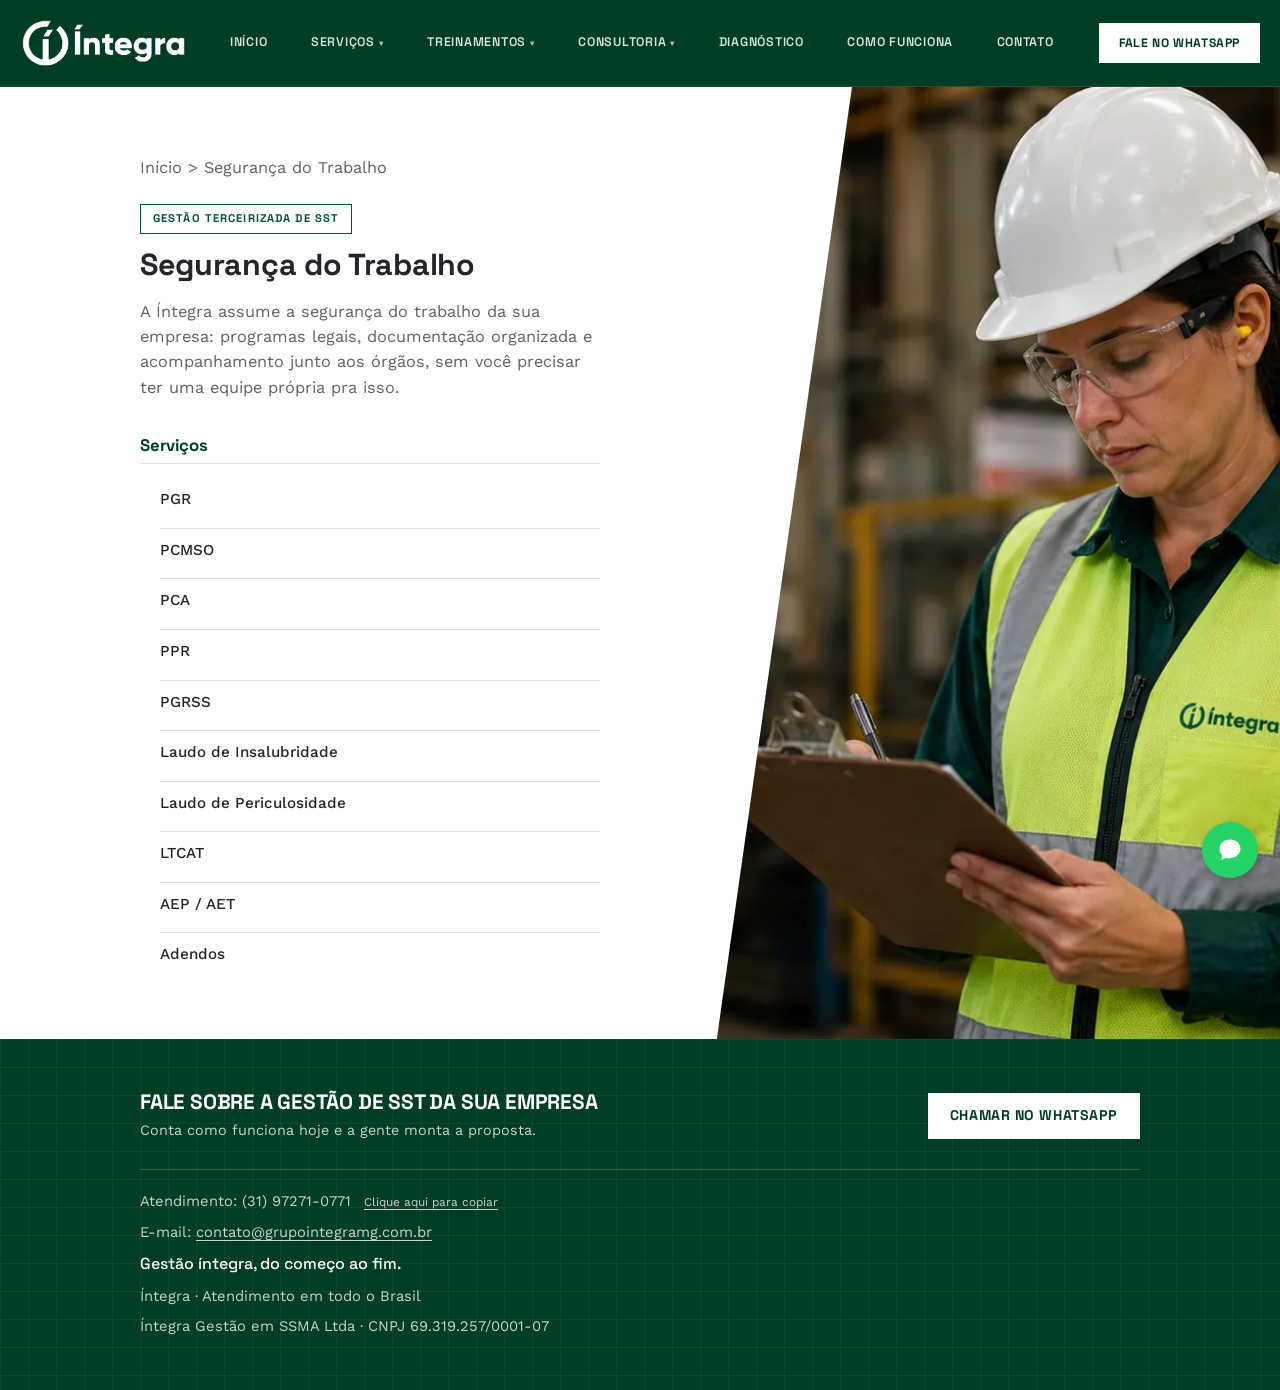
<file: seguranca-do-trabalho/index.html>
<!DOCTYPE html>
<html lang="pt-BR">
<head>
  <meta charset="UTF-8">
  <meta name="viewport" content="width=device-width, initial-scale=1.0">
  <meta name="description" content="Gestão terceirizada de segurança do trabalho para empresas em todo o Brasil: PGR, PCMSO, LTCAT e acompanhamento junto aos órgãos.">
  <link rel="canonical" href="https://www.grupointegramg.com.br/seguranca-do-trabalho/">
  <meta property="og:type" content="website">
  <meta property="og:site_name" content="Íntegra">
  <meta property="og:locale" content="pt_BR">
  <meta property="og:title" content="Segurança do Trabalho — Íntegra">
  <meta property="og:description" content="Gestão terceirizada de segurança do trabalho para empresas em todo o Brasil: PGR, PCMSO, LTCAT e acompanhamento junto aos órgãos.">
  <meta property="og:url" content="https://www.grupointegramg.com.br/seguranca-do-trabalho/">
  <meta property="og:image" content="https://www.grupointegramg.com.br/assets/favicon/og-image-2.png">
  <meta name="twitter:image" content="https://www.grupointegramg.com.br/assets/favicon/og-image-2.png">
  <meta name="twitter:card" content="summary_large_image">
  <link rel="icon" href="../assets/favicon.ico" sizes="any">
  <link rel="icon" type="image/png" href="../assets/favicon/favicon-32x32.png" sizes="32x32">
  <link rel="apple-touch-icon" href="../assets/favicon/apple-touch-icon.png">
  <title>Segurança do Trabalho — Íntegra</title>
  <link rel="preconnect" href="https://fonts.googleapis.com">
  <link rel="preconnect" href="https://fonts.gstatic.com" crossorigin>
  <link href="https://fonts.googleapis.com/css2?family=Space+Grotesk:wght@500;600;700&family=Work+Sans:wght@400;500;600&display=swap" rel="stylesheet">
  <link rel="stylesheet" href="../css/style.css?v=10">
</head>
<body>

  <header class="site-header">
    <div class="container">
      <a href="/" class="logo">
        <img src="../assets/logo-integra-branca-crop.png" alt="Íntegra">
      </a>

      <div class="header-right">
        <button class="nav-toggle" type="button" aria-label="Abrir menu" aria-expanded="false">
          <span></span>
        </button>

        <nav class="main-nav">
          <ul>
            <li><a href="/">Início</a></li>

            <li class="nav-item-with-dropdown">
              <a href="/#disciplinas">Serviços <span class="caret">▾</span></a>
              <div class="dropdown">
                <div class="dropdown-column">
                  <div class="dropdown-item"><a href="/#pgr">PGR</a></div>
                  <div class="dropdown-item"><a href="/#pcmso">PCMSO</a></div>
                  <div class="dropdown-item"><a href="/#pca">PCA</a></div>
                  <div class="dropdown-item"><a href="/#ppr">PPR</a></div>
                  <div class="dropdown-item"><a href="/#pgrss">PGRSS</a></div>
                  <div class="dropdown-item"><a href="/#laudo-insalubridade">Laudo de Insalubridade</a></div>
                  <div class="dropdown-item"><a href="/#laudo-nr16">Laudo de Periculosidade</a></div>
                  <div class="dropdown-item"><a href="/#ltcat">LTCAT</a></div>
                  <div class="dropdown-item"><a href="/#aep-aet">AEP / AET</a></div>
                  <div class="dropdown-item"><a href="/#adendos">Adendos</a></div>
                </div>
              </div>
            </li>

            <li class="nav-item-with-dropdown">
              <a href="/#treinamentos">Treinamentos <span class="caret">▾</span></a>
              <div class="dropdown">
                <div class="dropdown-column">
                  <div class="dropdown-item"><a href="/#nr35">NR-35 · Altura</a></div>
                  <div class="dropdown-item"><a href="/#nr33">NR-33 · Espaços Confinados</a></div>
                  <div class="dropdown-item"><a href="/#nr10">NR-10 · Eletricidade</a></div>
                  <div class="dropdown-item"><a href="/#nr12">NR-12 · Máquinas</a></div>
                  <div class="dropdown-item"><a href="/#nr06">NR-06 · EPI</a></div>
                  <div class="dropdown-item"><a href="/#nr23">NR-23 · Incêndio</a></div>
                  <div class="dropdown-item"><a href="/#nr18">NR-18 · Construção Civil</a></div>
                  <div class="dropdown-item"><a href="/#nr20">NR-20 · Inflamáveis</a></div>
                  <div class="dropdown-item"><a href="/#nr11">NR-11 · Movimentação de Materiais</a></div>
                  <div class="dropdown-item"><a href="/#nr05">NR-05 · CIPA</a></div>
                </div>
              </div>
            </li>

            <li class="nav-item-with-dropdown">
              <a href="/#consultoria-de-gestao">Consultoria <span class="caret">▾</span></a>
              <div class="dropdown">
                <div class="dropdown-column">
                  <div class="dropdown-item"><a href="/#auditoria-interna">Auditoria interna</a></div>
                  <div class="dropdown-item"><a href="/#gestao-de-contratadas">Gestão de contratadas</a></div>
                  <div class="dropdown-item"><a href="/#indicadores">Indicadores</a></div>
                  <div class="dropdown-item"><a href="/#rotina-de-gestao">Rotina de gestão</a></div>
                </div>
              </div>
            </li>

            <li><a href="../diagnostico.html">Diagnóstico</a></li>
            <li><a href="/#como-funciona">Como Funciona</a></li>
            <li><a href="/#contato">Contato</a></li>
          </ul>
        </nav>

        <a href="https://wa.me/5531972710771?text=Ol%C3%A1%2C%20quero%20falar%20sobre%20um%20caso%20da%20%C3%8Dntegra." class="btn-header" target="_blank" rel="noopener">Fale no WhatsApp</a>
      </div>
    </div>
  </header>

  <section class="discipline-hero">
    <div class="discipline-photo">
      <img src="../assets/photos/SESMT.webp" alt="Profissional de segurança do trabalho em inspeção" width="1400" height="933">
    </div>
    <div class="container discipline-hero-inner">
      <div class="discipline-hero-text">
        <p class="breadcrumb discipline-hero-breadcrumb">
          <a href="/">Início</a> &gt; Segurança do Trabalho
        </p>
        <span class="eyebrow eyebrow-onLight">Gestão terceirizada de SST</span>
        <h1>Segurança do Trabalho</h1>
        <p>
          A Íntegra assume a segurança do trabalho da sua empresa: programas
          legais, documentação organizada e acompanhamento junto aos órgãos,
          sem você precisar ter uma equipe própria pra isso.
        </p>

        <div class="service-section">
          <h2>Serviços</h2>
          <ul class="service-list">
            <li><a href="/#pgr">PGR</a></li>
            <li><a href="/#pcmso">PCMSO</a></li>
            <li><a href="/#pca">PCA</a></li>
            <li><a href="/#ppr">PPR</a></li>
            <li><a href="/#pgrss">PGRSS</a></li>
            <li><a href="/#laudo-insalubridade">Laudo de Insalubridade</a></li>
            <li><a href="/#laudo-nr16">Laudo de Periculosidade</a></li>
            <li><a href="/#ltcat">LTCAT</a></li>
            <li><a href="/#aep-aet">AEP / AET</a></li>
            <li><a href="/#adendos">Adendos</a></li>
          </ul>
        </div>
      </div>
    </div>
  </section>

  <footer class="site-footer" id="contato">
    <div class="container">
      <div class="cta-box">
        <div>
          <h3>Fale sobre a gestão de SST da sua empresa</h3>
          <p>Conta como funciona hoje e a gente monta a proposta.</p>
        </div>
        <a href="https://wa.me/5531972710771?text=Ol%C3%A1%2C%20quero%20falar%20sobre%20um%20caso%20da%20%C3%8Dntegra." class="btn btn-primary" target="_blank" rel="noopener">Chamar no WhatsApp</a>
      </div>
      <div class="footer-meta">
        <p class="contact-line">Atendimento: (31) 97271-0771 <button type="button" class="copy-phone" data-phone="(31) 97271-0771">Clique aqui para copiar</button></p>
        <p class="contact-line">E-mail: <a href="mailto:contato@grupointegramg.com.br" class="contact-email">contato@grupointegramg.com.br</a></p>
        <p class="footer-slogan">Gestão íntegra, do começo ao fim.</p>
        <p class="contact-line">Íntegra · Atendimento em todo o Brasil</p>
        <p class="contact-line">Íntegra Gestão em SSMA Ltda · CNPJ 69.319.257/0001-07</p>
      </div>
    </div>
  </footer>

  <a href="https://wa.me/5531972710771?text=Ol%C3%A1%2C%20quero%20falar%20sobre%20um%20caso%20da%20%C3%8Dntegra." class="whatsapp-float" title="Abrir WhatsApp" aria-label="WhatsApp" target="_blank" rel="noopener">
    <svg viewBox="0 0 24 24" xmlns="http://www.w3.org/2000/svg">
      <path d="M12 3C7.03 3 3 6.58 3 11c0 2.08.9 3.97 2.38 5.4L4.5 20.5l4.3-1.62A9.96 9.96 0 0 0 12 19c4.97 0 9-3.58 9-8s-4.03-8-9-8z" fill="#fff"/>
    </svg>
  </a>

  <script src="../js/main.js?v=2"></script>
</body>
</html>
</file>
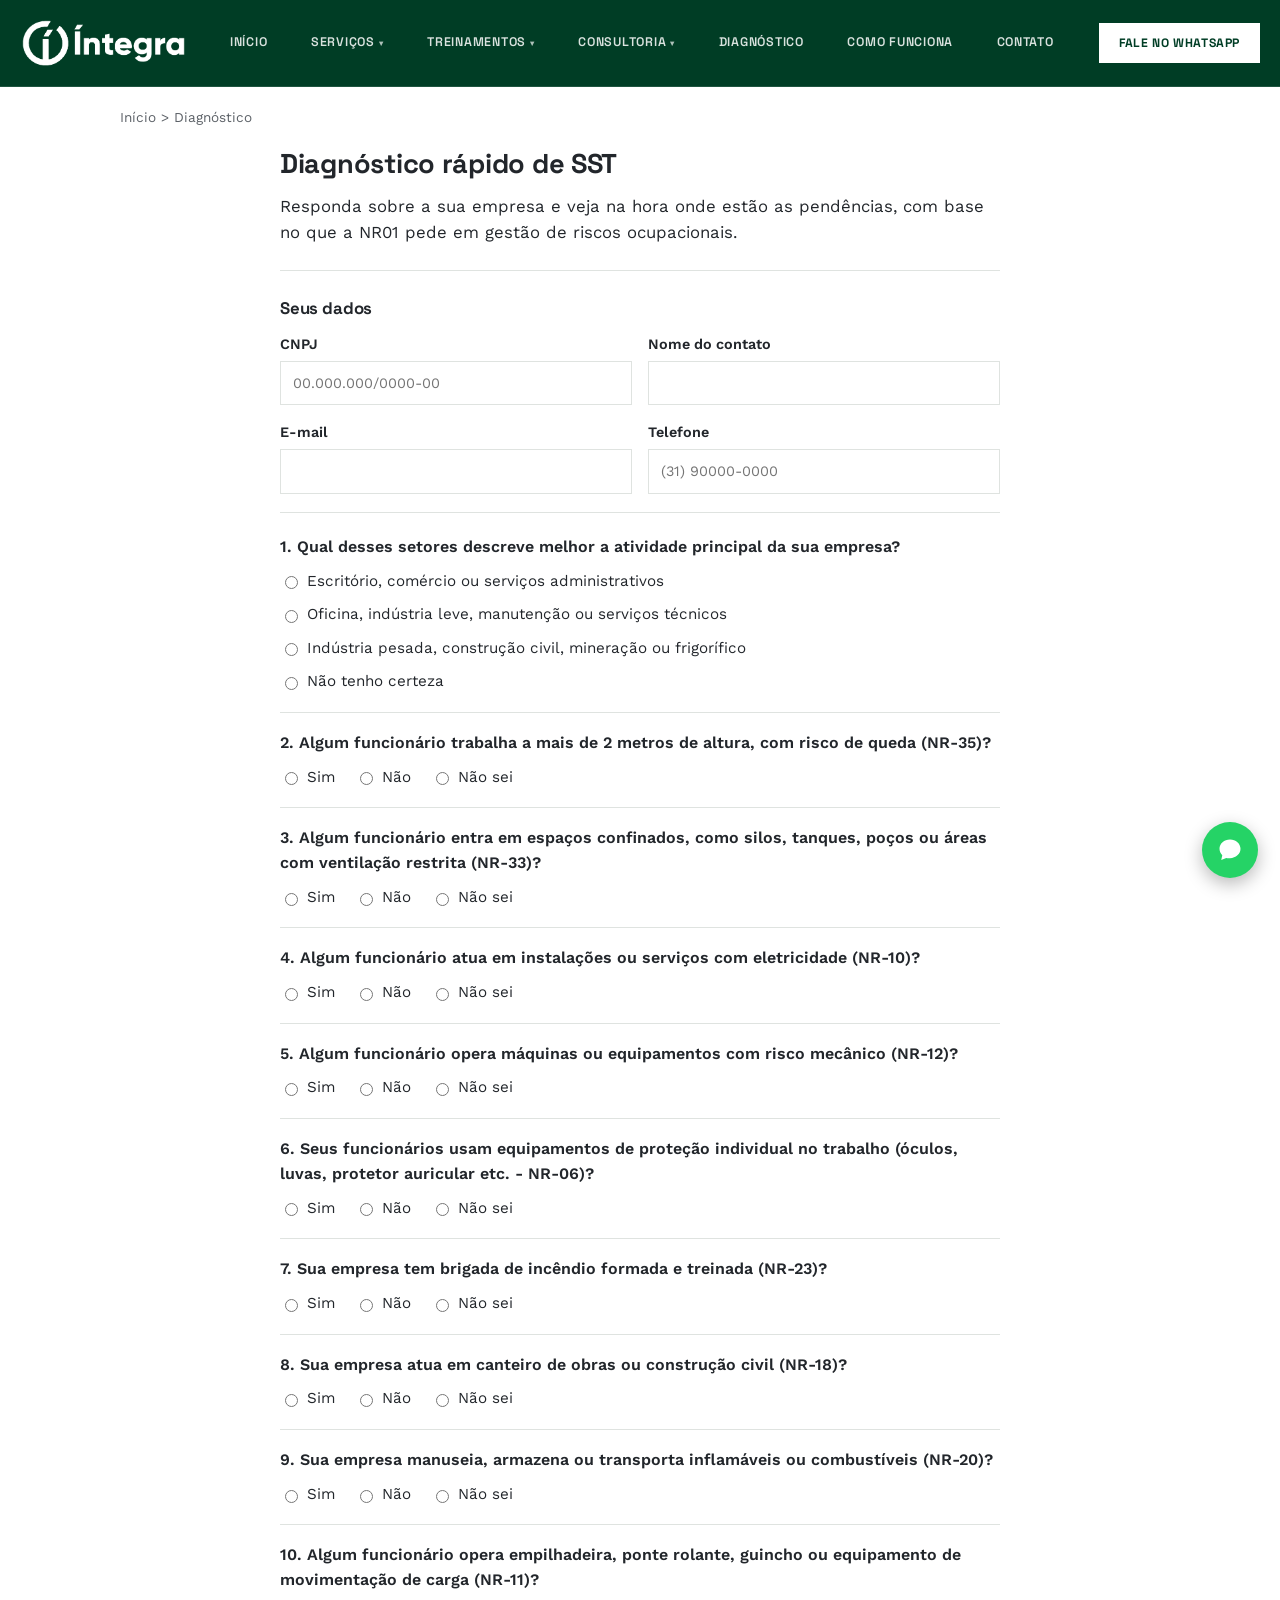
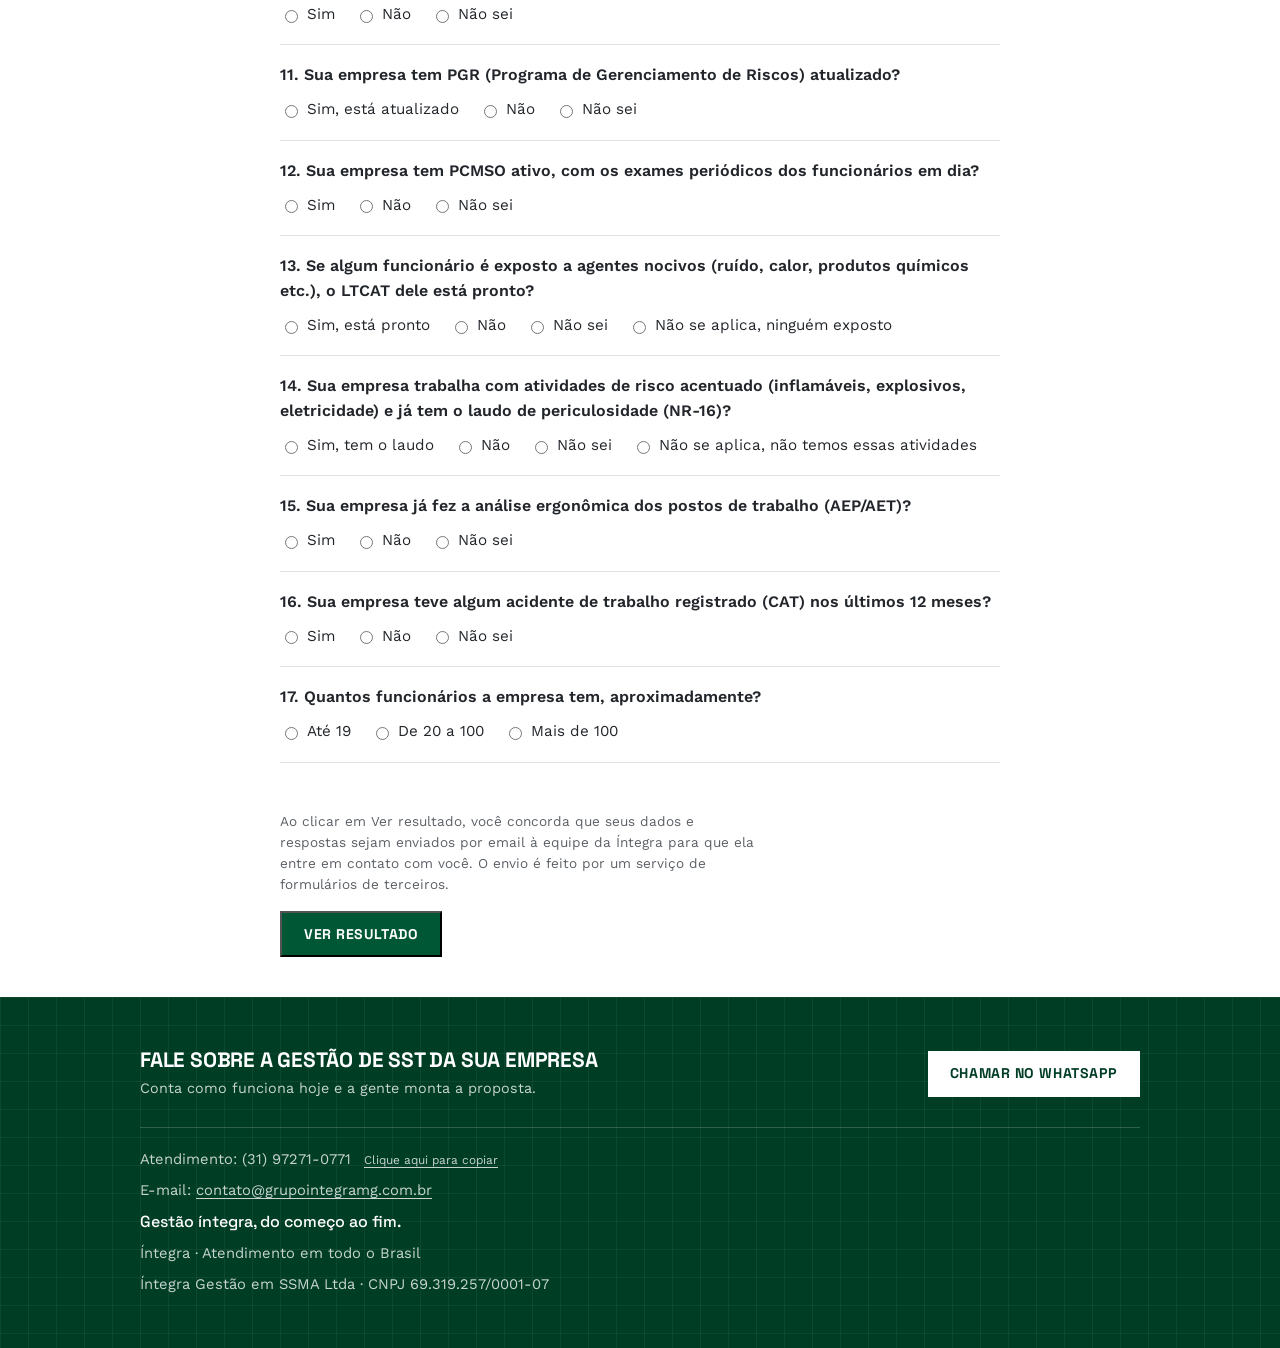
<file: diagnostico.html>
<!DOCTYPE html>
<html lang="pt-BR">
<head>
  <meta charset="UTF-8">
  <meta name="viewport" content="width=device-width, initial-scale=1.0">
  <meta name="description" content="Responda um diagnóstico rápido baseado na NR01 e veja na hora onde sua empresa tem pendências de segurança do trabalho.">
  <link rel="canonical" href="https://www.grupointegramg.com.br/diagnostico.html">
  <meta property="og:type" content="website">
  <meta property="og:site_name" content="Íntegra">
  <meta property="og:locale" content="pt_BR">
  <meta property="og:title" content="Diagnóstico de SST — Íntegra">
  <meta property="og:description" content="Responda um diagnóstico rápido baseado na NR01 e veja na hora onde sua empresa tem pendências de segurança do trabalho.">
  <meta property="og:url" content="https://www.grupointegramg.com.br/diagnostico.html">
  <meta property="og:image" content="https://www.grupointegramg.com.br/assets/favicon/og-image-2.png">
  <meta name="twitter:image" content="https://www.grupointegramg.com.br/assets/favicon/og-image-2.png">
  <meta name="twitter:card" content="summary_large_image">
  <link rel="icon" href="assets/favicon.ico" sizes="any">
  <link rel="icon" type="image/png" href="assets/favicon/favicon-32x32.png" sizes="32x32">
  <link rel="apple-touch-icon" href="assets/favicon/apple-touch-icon.png">
  <title>Diagnóstico de SST — Íntegra</title>
  <link rel="preconnect" href="https://fonts.googleapis.com">
  <link rel="preconnect" href="https://fonts.gstatic.com" crossorigin>
  <link href="https://fonts.googleapis.com/css2?family=Space+Grotesk:wght@500;600;700&family=Work+Sans:wght@400;500;600&display=swap" rel="stylesheet">
  <link rel="stylesheet" href="css/style.css?v=10">
</head>
<body>

  <header class="site-header">
    <div class="container">
      <a href="/" class="logo">
        <img src="assets/logo-integra-branca-crop.png" alt="Íntegra">
      </a>

      <div class="header-right">
        <button class="nav-toggle" type="button" aria-label="Abrir menu" aria-expanded="false">
          <span></span>
        </button>

        <nav class="main-nav">
          <ul>
            <li><a href="/">Início</a></li>

            <li class="nav-item-with-dropdown">
              <a href="/#disciplinas">Serviços <span class="caret">▾</span></a>
              <div class="dropdown">
                <div class="dropdown-column">
                  <div class="dropdown-item"><a href="/#pgr">PGR</a></div>
                  <div class="dropdown-item"><a href="/#pcmso">PCMSO</a></div>
                  <div class="dropdown-item"><a href="/#pca">PCA</a></div>
                  <div class="dropdown-item"><a href="/#ppr">PPR</a></div>
                  <div class="dropdown-item"><a href="/#pgrss">PGRSS</a></div>
                  <div class="dropdown-item"><a href="/#laudo-insalubridade">Laudo de Insalubridade</a></div>
                  <div class="dropdown-item"><a href="/#laudo-nr16">Laudo de Periculosidade</a></div>
                  <div class="dropdown-item"><a href="/#ltcat">LTCAT</a></div>
                  <div class="dropdown-item"><a href="/#aep-aet">AEP / AET</a></div>
                  <div class="dropdown-item"><a href="/#adendos">Adendos</a></div>
                </div>
              </div>
            </li>

            <li class="nav-item-with-dropdown">
              <a href="/#treinamentos">Treinamentos <span class="caret">▾</span></a>
              <div class="dropdown">
                <div class="dropdown-column">
                  <div class="dropdown-item"><a href="/#nr35">NR-35 · Altura</a></div>
                  <div class="dropdown-item"><a href="/#nr33">NR-33 · Espaços Confinados</a></div>
                  <div class="dropdown-item"><a href="/#nr10">NR-10 · Eletricidade</a></div>
                  <div class="dropdown-item"><a href="/#nr12">NR-12 · Máquinas</a></div>
                  <div class="dropdown-item"><a href="/#nr06">NR-06 · EPI</a></div>
                  <div class="dropdown-item"><a href="/#nr23">NR-23 · Incêndio</a></div>
                  <div class="dropdown-item"><a href="/#nr18">NR-18 · Construção Civil</a></div>
                  <div class="dropdown-item"><a href="/#nr20">NR-20 · Inflamáveis</a></div>
                  <div class="dropdown-item"><a href="/#nr11">NR-11 · Movimentação de Materiais</a></div>
                  <div class="dropdown-item"><a href="/#nr05">NR-05 · CIPA</a></div>
                </div>
              </div>
            </li>

            <li class="nav-item-with-dropdown">
              <a href="/#consultoria-de-gestao">Consultoria <span class="caret">▾</span></a>
              <div class="dropdown">
                <div class="dropdown-column">
                  <div class="dropdown-item"><a href="/#auditoria-interna">Auditoria interna</a></div>
                  <div class="dropdown-item"><a href="/#gestao-de-contratadas">Gestão de contratadas</a></div>
                  <div class="dropdown-item"><a href="/#indicadores">Indicadores</a></div>
                  <div class="dropdown-item"><a href="/#rotina-de-gestao">Rotina de gestão</a></div>
                </div>
              </div>
            </li>

            <li><a href="diagnostico.html">Diagnóstico</a></li>
            <li><a href="/#como-funciona">Como Funciona</a></li>
            <li><a href="/#contato">Contato</a></li>
          </ul>
        </nav>

        <a href="https://wa.me/5531972710771?text=Ol%C3%A1%2C%20quero%20falar%20sobre%20um%20caso%20da%20%C3%8Dntegra." class="btn-header" target="_blank" rel="noopener">Fale no WhatsApp</a>
      </div>
    </div>
  </header>

  <p class="container breadcrumb">
    <a href="/">Início</a> &gt;
    Diagnóstico
  </p>

  <section class="service-content">
    <div class="service-header">
      <h1>Diagnóstico rápido de SST</h1>
      <p class="resumo">
        Responda sobre a sua empresa e veja na hora onde estão as pendências,
        com base no que a NR01 pede em gestão de riscos ocupacionais.
      </p>
    </div>

    <form id="diagnostico-form" class="diagnostico-form">

      <div class="diag-contato">
        <h2 class="diag-contato-title">Seus dados</h2>
        <div class="diag-contato-grid">
          <label class="diag-field">
            CNPJ
            <input type="text" name="cnpj" placeholder="00.000.000/0000-00" autocapitalize="characters" autocomplete="off" spellcheck="false" pattern="[A-Z0-9]{2}\.[A-Z0-9]{3}\.[A-Z0-9]{3}/[A-Z0-9]{4}-[0-9]{2}" title="Informe o CNPJ completo, com 14 caracteres." required>
          </label>
          <label class="diag-field">
            Nome do contato
            <input type="text" name="nome" required>
          </label>
          <label class="diag-field">
            E-mail
            <input type="email" name="email" required>
          </label>
          <label class="diag-field">
            Telefone
            <input type="tel" name="telefone" placeholder="(31) 90000-0000" inputmode="numeric" autocomplete="tel-national" pattern="\([0-9]{2}\) [0-9]{4,5}-[0-9]{4}" title="Informe o telefone com DDD, só números." required>
          </label>
        </div>
      </div>

      <div class="diag-question">
        <p class="diag-question-text">1. Qual desses setores descreve melhor a atividade principal da sua empresa?</p>
        <div class="diag-options">
          <label><input type="radio" name="setor" value="administrativo"> Escritório, comércio ou serviços administrativos</label>
          <label><input type="radio" name="setor" value="tecnico"> Oficina, indústria leve, manutenção ou serviços técnicos</label>
          <label><input type="radio" name="setor" value="pesado"> Indústria pesada, construção civil, mineração ou frigorífico</label>
          <label class="diag-option-break"><input type="radio" name="setor" value="naosei"> Não tenho certeza</label>
        </div>
      </div>

      <div class="diag-question">
        <p class="diag-question-text">2. Algum funcionário trabalha a mais de 2 metros de altura, com risco de queda (NR-35)?</p>
        <div class="diag-options">
          <label><input type="radio" name="altura" value="sim"> Sim</label>
          <label><input type="radio" name="altura" value="nao"> Não</label>
          <label><input type="radio" name="altura" value="naosei"> Não sei</label>
        </div>
      </div>

      <div class="diag-question">
        <p class="diag-question-text">3. Algum funcionário entra em espaços confinados, como silos, tanques, poços ou áreas com ventilação restrita (NR-33)?</p>
        <div class="diag-options">
          <label><input type="radio" name="espaco_confinado" value="sim"> Sim</label>
          <label><input type="radio" name="espaco_confinado" value="nao"> Não</label>
          <label><input type="radio" name="espaco_confinado" value="naosei"> Não sei</label>
        </div>
      </div>

      <div class="diag-question">
        <p class="diag-question-text">4. Algum funcionário atua em instalações ou serviços com eletricidade (NR-10)?</p>
        <div class="diag-options">
          <label><input type="radio" name="eletricidade" value="sim"> Sim</label>
          <label><input type="radio" name="eletricidade" value="nao"> Não</label>
          <label><input type="radio" name="eletricidade" value="naosei"> Não sei</label>
        </div>
      </div>

      <div class="diag-question">
        <p class="diag-question-text">5. Algum funcionário opera máquinas ou equipamentos com risco mecânico (NR-12)?</p>
        <div class="diag-options">
          <label><input type="radio" name="maquinas" value="sim"> Sim</label>
          <label><input type="radio" name="maquinas" value="nao"> Não</label>
          <label><input type="radio" name="maquinas" value="naosei"> Não sei</label>
        </div>
      </div>

      <div class="diag-question">
        <p class="diag-question-text">6. Seus funcionários usam equipamentos de proteção individual no trabalho (óculos, luvas, protetor auricular etc. - NR-06)?</p>
        <div class="diag-options">
          <label><input type="radio" name="epi" value="sim"> Sim</label>
          <label><input type="radio" name="epi" value="nao"> Não</label>
          <label><input type="radio" name="epi" value="naosei"> Não sei</label>
        </div>
      </div>

      <div class="diag-question">
        <p class="diag-question-text">7. Sua empresa tem brigada de incêndio formada e treinada (NR-23)?</p>
        <div class="diag-options">
          <label><input type="radio" name="brigada" value="sim"> Sim</label>
          <label><input type="radio" name="brigada" value="nao"> Não</label>
          <label><input type="radio" name="brigada" value="naosei"> Não sei</label>
        </div>
      </div>

      <div class="diag-question">
        <p class="diag-question-text">8. Sua empresa atua em canteiro de obras ou construção civil (NR-18)?</p>
        <div class="diag-options">
          <label><input type="radio" name="construcao" value="sim"> Sim</label>
          <label><input type="radio" name="construcao" value="nao"> Não</label>
          <label><input type="radio" name="construcao" value="naosei"> Não sei</label>
        </div>
      </div>

      <div class="diag-question">
        <p class="diag-question-text">9. Sua empresa manuseia, armazena ou transporta inflamáveis ou combustíveis (NR-20)?</p>
        <div class="diag-options">
          <label><input type="radio" name="inflamaveis" value="sim"> Sim</label>
          <label><input type="radio" name="inflamaveis" value="nao"> Não</label>
          <label><input type="radio" name="inflamaveis" value="naosei"> Não sei</label>
        </div>
      </div>

      <div class="diag-question">
        <p class="diag-question-text">10. Algum funcionário opera empilhadeira, ponte rolante, guincho ou equipamento de movimentação de carga (NR-11)?</p>
        <div class="diag-options">
          <label><input type="radio" name="movimentacao" value="sim"> Sim</label>
          <label><input type="radio" name="movimentacao" value="nao"> Não</label>
          <label><input type="radio" name="movimentacao" value="naosei"> Não sei</label>
        </div>
      </div>

      <div class="diag-question">
        <p class="diag-question-text">11. Sua empresa tem PGR (Programa de Gerenciamento de Riscos) atualizado?</p>
        <div class="diag-options">
          <label><input type="radio" name="pgr" value="sim"> Sim, está atualizado</label>
          <label><input type="radio" name="pgr" value="nao"> Não</label>
          <label><input type="radio" name="pgr" value="naosei"> Não sei</label>
        </div>
      </div>

      <div class="diag-question">
        <p class="diag-question-text">12. Sua empresa tem PCMSO ativo, com os exames periódicos dos funcionários em dia?</p>
        <div class="diag-options">
          <label><input type="radio" name="pcmso" value="sim"> Sim</label>
          <label><input type="radio" name="pcmso" value="nao"> Não</label>
          <label><input type="radio" name="pcmso" value="naosei"> Não sei</label>
        </div>
      </div>

      <div class="diag-question">
        <p class="diag-question-text">13. Se algum funcionário é exposto a agentes nocivos (ruído, calor, produtos químicos etc.), o LTCAT dele está pronto?</p>
        <div class="diag-options">
          <label><input type="radio" name="ltcat" value="sim"> Sim, está pronto</label>
          <label><input type="radio" name="ltcat" value="nao"> Não</label>
          <label><input type="radio" name="ltcat" value="naosei"> Não sei</label>
          <label><input type="radio" name="ltcat" value="napplica"> Não se aplica, ninguém exposto</label>
        </div>
      </div>

      <div class="diag-question">
        <p class="diag-question-text">14. Sua empresa trabalha com atividades de risco acentuado (inflamáveis, explosivos, eletricidade) e já tem o laudo de periculosidade (NR-16)?</p>
        <div class="diag-options">
          <label><input type="radio" name="nr16" value="sim"> Sim, tem o laudo</label>
          <label><input type="radio" name="nr16" value="nao"> Não</label>
          <label><input type="radio" name="nr16" value="naosei"> Não sei</label>
          <label><input type="radio" name="nr16" value="napplica"> Não se aplica, não temos essas atividades</label>
        </div>
      </div>

      <div class="diag-question">
        <p class="diag-question-text">15. Sua empresa já fez a análise ergonômica dos postos de trabalho (AEP/AET)?</p>
        <div class="diag-options">
          <label><input type="radio" name="aep_aet" value="sim"> Sim</label>
          <label><input type="radio" name="aep_aet" value="nao"> Não</label>
          <label><input type="radio" name="aep_aet" value="naosei"> Não sei</label>
        </div>
      </div>

      <div class="diag-question">
        <p class="diag-question-text">16. Sua empresa teve algum acidente de trabalho registrado (CAT) nos últimos 12 meses?</p>
        <div class="diag-options">
          <label><input type="radio" name="acidente" value="sim"> Sim</label>
          <label><input type="radio" name="acidente" value="nao"> Não</label>
          <label><input type="radio" name="acidente" value="naosei"> Não sei</label>
        </div>
      </div>

      <div class="diag-question">
        <p class="diag-question-text">17. Quantos funcionários a empresa tem, aproximadamente?</p>
        <div class="diag-options">
          <label><input type="radio" name="porte" value="ate19"> Até 19</label>
          <label><input type="radio" name="porte" value="20a100"> De 20 a 100</label>
          <label><input type="radio" name="porte" value="mais100"> Mais de 100</label>
        </div>
      </div>

      <input type="checkbox" name="botcheck" tabindex="-1" autocomplete="off" style="display:none">
      <p class="diag-aviso">Ao clicar em Ver resultado, você concorda que seus dados e respostas sejam enviados por email à equipe da Íntegra para que ela entre em contato com você. O envio é feito por um serviço de formulários de terceiros.</p>

      <button type="submit" class="btn btn-primary">Ver resultado</button>
    </form>

    <div id="diagnostico-resultado" class="diagnostico-resultado" hidden>
      <h2>Resultado</h2>
      <p id="diagnostico-resumo"></p>
      <ul id="diagnostico-pendencias"></ul>
      <p id="diagnostico-atencao" class="diagnostico-atencao" hidden>Como já houve acidente de trabalho registrado nos últimos 12 meses, esse ponto pede atenção prioritária na gestão de SST.</p>

      <div class="diagnostico-resultado-trainings">
        <h3>Treinamentos que podem ser necessários</h3>
        <p id="diagnostico-treinamentos-resumo"></p>
        <ul id="diagnostico-treinamentos-lista"></ul>
      </div>

      <p id="diagnostico-envio" class="diagnostico-envio" role="status" hidden></p>
      <a id="diagnostico-whatsapp" class="btn btn-primary" href="#" target="_blank" rel="noopener">Falar no WhatsApp sobre isso</a>
    </div>
  </section>

  <footer class="site-footer" id="contato">
    <div class="container">
      <div class="cta-box">
        <div>
          <h3>Fale sobre a gestão de SST da sua empresa</h3>
          <p>Conta como funciona hoje e a gente monta a proposta.</p>
        </div>
        <a href="https://wa.me/5531972710771?text=Ol%C3%A1%2C%20quero%20falar%20sobre%20um%20caso%20da%20%C3%8Dntegra." class="btn btn-primary" target="_blank" rel="noopener">Chamar no WhatsApp</a>
      </div>
      <div class="footer-meta">
        <p class="contact-line">Atendimento: (31) 97271-0771 <button type="button" class="copy-phone" data-phone="(31) 97271-0771">Clique aqui para copiar</button></p>
        <p class="contact-line">E-mail: <a href="mailto:contato@grupointegramg.com.br" class="contact-email">contato@grupointegramg.com.br</a></p>
        <p class="footer-slogan">Gestão íntegra, do começo ao fim.</p>
        <p class="contact-line">Íntegra · Atendimento em todo o Brasil</p>
        <p class="contact-line">Íntegra Gestão em SSMA Ltda · CNPJ 69.319.257/0001-07</p>
      </div>
    </div>
  </footer>

  <a href="https://wa.me/5531972710771?text=Ol%C3%A1%2C%20quero%20falar%20sobre%20um%20caso%20da%20%C3%8Dntegra." class="whatsapp-float" title="Abrir WhatsApp" aria-label="WhatsApp" target="_blank" rel="noopener">
    <svg viewBox="0 0 24 24" xmlns="http://www.w3.org/2000/svg">
      <path d="M12 3C7.03 3 3 6.58 3 11c0 2.08.9 3.97 2.38 5.4L4.5 20.5l4.3-1.62A9.96 9.96 0 0 0 12 19c4.97 0 9-3.58 9-8s-4.03-8-9-8z" fill="#fff"/>
    </svg>
  </a>

  <script src="js/main.js?v=2"></script>
  <script src="js/diagnostico.js?v=4"></script>
</body>
</html>
</file>
<file: css/style.css>
/* ===== Base =====
   Identidade: Manual de Marca Íntegra v1, jul/2026.
   Verde Íntegra #005735 é a única cor de marca; grafite #22262B para texto;
   fundos em branco puro.
   Linha "prancheta técnica": grid de fundo discreto (tipo papel milimetrado)
   no hero, na faixa do diagnóstico e no rodapé; hero-panel funciona como um
   quadro de legenda de desenho técnico; a lista de disciplinas usa números
   grandes e inverte pra verde no hover, como um índice de norma.
   Tipografia: Space Grotesk nos títulos, botões e menu (a família só tem
   peso até 700 — por isso os títulos usam font-weight 700, não 800); Work
   Sans no corpo de texto.
   Sem cantos arredondados nem sombras decorativas — bordas retas fazem a
   separação visual, como num documento técnico.
   Sobre fundo escuro (header/hero), a marca vai em negativa branca, conforme
   regra de aplicação do manual — não usamos o verde sobre o próprio verde. */

:root {
  --bg: #ffffff;
  --bg-card: #ffffff;
  --bg-soft: #f6f8f6;
  --text: #22262B;
  --text-muted: #5c6167;
  --border: #dfe3e0;
  --primary: #005735;
  --primary-dark: #003d25;
  --accent: #005735;
  --accent-dark: #003d25;
  --conferir-bg: #fff3cd;
  --conferir-border: #c0501f;
  --radius: 0;
  --font-display: "Space Grotesk", -apple-system, "Segoe UI", Roboto, Helvetica, Arial, sans-serif;
  --font-impact: "Space Grotesk", -apple-system, "Segoe UI", Roboto, Helvetica, Arial, sans-serif;
  --font-body: "Work Sans", -apple-system, "Segoe UI", Roboto, Helvetica, Arial, sans-serif;
}

* { box-sizing: border-box; }

html { overflow-x: hidden; }
body { overflow-x: clip; }

html {
  scroll-behavior: smooth;
  scroll-padding-top: 94px;
}

body {
  margin: 0;
  font-family: var(--font-body);
  color: var(--text);
  background: var(--bg);
  line-height: 1.55;
}

.container {
  max-width: 1040px;
  margin: 0 auto;
  padding: 0 20px;
}

h1, h2, h3 { line-height: 1.15; margin-top: 0; font-family: var(--font-impact); font-weight: 700; letter-spacing: -0.01em; }
a {
  color: var(--primary);
  transition: color .2s ease, opacity .2s ease, transform .2s ease, background-color .2s ease;
}

/* ===== Eyebrow tag ===== */
.eyebrow {
  display: inline-block;
  font-family: var(--font-display);
  font-size: 0.7rem;
  font-weight: 700;
  text-transform: uppercase;
  letter-spacing: 0.1em;
  padding: 5px 12px;
  border-radius: 0;
  border: 1px solid currentColor;
}

.eyebrow-onDark { color: #fff; border-color: rgba(255,255,255,0.55); }
.eyebrow-onLight { color: var(--primary); border-color: var(--primary); }

.hero-vision {
  position: relative;
  display: block;
  margin: 0 0 20px;
  font-family: var(--font-impact);
  font-size: clamp(1.9rem, 3.8vw, 3.1rem);
  font-weight: 700;
  line-height: 1.08;
  letter-spacing: -0.01em;
  text-transform: uppercase;
  color: var(--primary-dark);
  padding-left: 18px;
}

.hero-vision::before {
  content: "";
  position: absolute;
  top: 0;
  bottom: 0;
  left: 0;
  width: 6px;
  background: var(--primary);
  transform: scaleY(0);
  transform-origin: top;
  animation: hero-bar-draw .4s ease-out forwards;
}

@keyframes hero-bar-draw {
  to { transform: scaleY(1); }
}

@media (prefers-reduced-motion: reduce) {
  .hero-vision::before {
    animation: none;
    transform: scaleY(1);
  }
}

/* ===== Header ===== */
header.site-header {
  background: var(--primary-dark);
  position: sticky;
  top: 0;
  z-index: 100;
  border-bottom: 1px solid rgba(255,255,255,0.12);
}

.site-header .container {
  display: flex;
  align-items: center;
  justify-content: space-between;
  max-width: 1320px;
  padding-top: 12px;
  padding-bottom: 12px;
  flex-wrap: nowrap;
  gap: 16px;
  min-width: 0;
}

.header-right {
  display: flex;
  align-items: center;
  gap: 18px;
  flex: 1 1 auto;
  min-width: 0;
}

.main-nav {
  flex: 1 1 auto;
  min-width: 0;
}

.logo {
  display: flex;
  align-items: center;
  text-decoration: none;
  flex-shrink: 0;
  /* área de respiro mínima ao redor da marca, por enquanto só no eixo vertical
     já que o header tem altura fixa — reveja se o header crescer */
  padding: 6px 0;
}

.logo img {
  height: 50px;
  width: auto;
  display: block;
}

nav.main-nav ul {
  list-style: none;
  display: flex;
  align-items: center;
  justify-content: space-evenly;
  flex-wrap: nowrap;
  gap: 16px;
  margin: 0;
  padding: 0;
  font-family: var(--font-display);
  min-width: 0;
}

.nav-item-with-dropdown {
  position: relative;
}

.nav-item-with-dropdown > .dropdown {
  position: absolute;
  top: calc(100% + 16px);
  left: 0;
  display: grid;
  grid-template-columns: minmax(260px, 1.3fr) minmax(200px, 0.7fr);
  width: min(560px, 58vw);
  background: #fff;
  border: 1px solid var(--border);
  border-radius: 0;
  overflow: hidden;
  opacity: 0;
  visibility: hidden;
  transform: translateY(10px);
  transition: opacity .18s ease, transform .18s ease, visibility .18s ease;
  z-index: 100;
}

.nav-item-with-dropdown:hover > .dropdown,
.nav-item-with-dropdown:focus-within > .dropdown,
.nav-item-with-dropdown.is-open > .dropdown {
  opacity: 1;
  visibility: visible;
  transform: translateY(0);
}

.dropdown-column {
  padding: 18px 18px 14px;
  background: rgba(246,248,246,0.7);
}

.dropdown-item {
  padding: 8px 0;
  font-size: 0.92rem;
  color: var(--text);
}

.dropdown-item a {
  color: var(--text);
  text-decoration: none;
  font-weight: 600;
  transition: color .2s ease, opacity .2s ease, transform .2s ease;
}

.dropdown-item a:hover {
  color: var(--primary);
}

.dropdown-item.muted {
  color: var(--text-muted);
  opacity: 0.96;
}

.dropdown-item.muted span {
  font-style: italic;
  color: rgba(34,38,43,0.52);
}

.nav-toggle {
  display: none;
  background: transparent;
  border: 1px solid rgba(255,255,255,0.4);
  border-radius: 0;
  width: 44px;
  height: 44px;
  align-items: center;
  justify-content: center;
  cursor: pointer;
  padding: 0;
}

.nav-toggle span,
.nav-toggle::before,
.nav-toggle::after {
  content: "";
  display: block;
  width: 20px;
  height: 2px;
  background: #fff;
  border-radius: 0;
  position: relative;
}

.nav-toggle::before { transform: translateY(-6px); }
.nav-toggle::after { transform: translateY(6px); }

nav.main-nav li { position: relative; }

nav.main-nav > ul > li > a {
  text-decoration: none;
  color: rgba(255,255,255,0.85);
  font-size: 0.78rem;
  font-weight: 600;
  text-transform: uppercase;
  letter-spacing: 0.06em;
  display: inline-flex;
  align-items: center;
  gap: 4px;
  padding: 6px 0;
  white-space: nowrap;
  position: relative;
  transition: color .2s ease, opacity .2s ease, transform .2s ease;
}

nav.main-nav > ul > li > a::after {
  content: "";
  position: absolute;
  left: 0;
  bottom: -2px;
  width: 100%;
  height: 2px;
  background: rgba(255,255,255,0.8);
  transform: scaleX(0);
  transform-origin: left;
  transition: transform .2s ease;
}

nav.main-nav > ul > li > a:hover,
nav.main-nav > ul > li:hover > a {
  color: #fff;
  transform: translateY(-1px);
}

nav.main-nav > ul > li > a:hover::after,
nav.main-nav > ul > li:hover > a::after {
  transform: scaleX(1);
}

nav.main-nav .caret { font-size: 0.65em; opacity: 0.8; }

.wip-suffix {
  font-style: italic;
  color: #9aa09b;
}

.btn-header {
  background: #fff;
  color: var(--primary-dark);
  text-transform: uppercase;
  font-family: var(--font-impact);
  font-weight: 700;
  font-size: 0.76rem;
  letter-spacing: 0.05em;
  padding: 11px 20px;
  border-radius: 0;
  text-decoration: none;
  white-space: nowrap;
  transition: background-color .2s ease, transform .2s ease, box-shadow .2s ease;
}

.btn-header:hover {
  background: var(--bg-soft);
  transform: translateY(-1px);
}

/* ===== Hero =====
   A faixa verde fica só no header — o hero é fundo claro, encostado
   no menu, sem uma segunda faixa escura embaixo. Grid de fundo discreto
   remete a papel milimetrado / planta técnica. */
.hero {
  background-color: var(--bg-soft);
  background-image:
    linear-gradient(rgba(0,87,53,0.07) 1px, transparent 1px),
    linear-gradient(90deg, rgba(0,87,53,0.07) 1px, transparent 1px);
  background-size: 34px 34px;
  padding: 64px 0 40px;
  border-bottom: 2px solid var(--primary);
}

.hero-grid {
  display: grid;
  grid-template-columns: 1.5fr 0.9fr;
  align-items: center;
  gap: 28px;
}

.hero-copy p {
  max-width: 640px;
  font-size: 1.04rem;
  color: var(--text-muted);
}

.hero-copy .eyebrow {
  margin-bottom: 14px;
}

.hero-copy .hero-vision {
  max-width: 620px;
}

/* Slogan logo abaixo do titulo. Precisa da especificidade de .hero-copy
   pra nao herdar tamanho e cor do ".hero-copy p". */
.hero-copy .hero-slogan {
  margin: 0.75rem 0 1.25rem;
  font-family: var(--font-impact);
  font-size: 1.3rem;
  font-weight: 500;
  line-height: 1.3;
  color: var(--primary);
}

.hero-actions {
  display: flex;
  flex-wrap: wrap;
  gap: 12px;
  margin-top: 22px;
}

.btn {
  display: inline-block;
  padding: 12px 22px;
  border-radius: var(--radius);
  text-decoration: none;
  font-size: 0.88rem;
  font-weight: 700;
  font-family: var(--font-impact);
  text-transform: uppercase;
  letter-spacing: 0.04em;
  cursor: pointer;
  transition: background-color .2s ease, color .2s ease, border-color .2s ease, transform .2s ease, box-shadow .2s ease;
}

/* Hover dos botoes: sobe um pouco e ganha sombra, pra ficar claro que e
   clicavel. :active "afunda" de volta ao clicar. */
.btn:hover,
.btn:focus-visible {
  transform: translateY(-3px);
}

.btn:active {
  transform: translateY(0);
  box-shadow: none;
}

.btn-primary {
  background: var(--primary);
  color: #fff;
}

.btn-primary:hover,
.btn-primary:focus-visible {
  background: var(--primary-dark);
  box-shadow: 0 8px 18px rgba(0,61,37,0.35);
}

.btn-secondary {
  background: #fff;
  color: var(--primary-dark);
  border: 1px solid rgba(0,87,53,0.2);
}

.btn-secondary:hover,
.btn-secondary:focus-visible {
  background: var(--primary);
  border-color: var(--primary);
  color: #fff;
  box-shadow: 0 8px 18px rgba(0,61,37,0.3);
}

.hero-panel {
  border: 2px solid var(--primary);
  background: #fff;
}

.panel-card {
  padding: 22px 20px;
}

.panel-card + .panel-card {
  border-top: 2px solid var(--primary);
  background: var(--bg-soft);
}

.panel-label {
  display: block;
  font-family: var(--font-display);
  font-size: 0.72rem;
  text-transform: uppercase;
  letter-spacing: 0.08em;
  color: var(--primary);
  font-weight: 700;
  margin-bottom: 8px;
}

.panel-card strong {
  display: block;
  font-size: 1.12rem;
  color: var(--text);
  margin-bottom: 8px;
}

.panel-card p {
  margin: 0;
  color: var(--text-muted);
  font-size: 0.92rem;
}

.diag-highlight {
  background-color: var(--primary);
  background-image:
    linear-gradient(rgba(255,255,255,0.07) 1px, transparent 1px),
    linear-gradient(90deg, rgba(255,255,255,0.07) 1px, transparent 1px);
  background-size: 28px 28px;
  padding: 40px 0;
  border-top: 2px solid var(--primary-dark);
  border-bottom: 2px solid var(--primary-dark);
}

.diag-highlight-inner {
  display: flex;
  align-items: center;
  justify-content: space-between;
  flex-wrap: wrap;
  gap: 20px 28px;
}

.diag-highlight-copy {
  max-width: 620px;
}

.diag-highlight-copy .eyebrow {
  margin-bottom: 12px;
}

.diag-highlight-copy h2 {
  color: #fff;
  font-size: clamp(1.4rem, 2.4vw, 2rem);
  text-transform: uppercase;
  margin-bottom: 8px;
}

.diag-highlight-copy p {
  margin: 0;
  color: rgba(255,255,255,0.85);
  font-size: 0.96rem;
}

.diag-highlight .btn-primary {
  background: #fff;
  color: var(--primary-dark);
  flex-shrink: 0;
}

.diag-highlight .btn-primary:hover,
.diag-highlight .btn-primary:focus-visible {
  background: var(--bg-soft);
  box-shadow: 0 0 0 3px rgba(255,255,255,0.4), 0 10px 22px rgba(0,0,0,0.35);
}

@media (max-width: 700px) {
  .diag-highlight-inner {
    flex-direction: column;
    align-items: flex-start;
  }
}

.trust-bar {
  background: var(--primary-dark);
  color: #fff;
  padding: 18px 0;
}

.trust-items {
  display: grid;
  grid-template-columns: repeat(4, minmax(120px, 1fr));
  gap: 18px;
}

.trust-items div {
  display: flex;
  flex-direction: column;
  gap: 4px;
  align-items: flex-start;
  text-align: left;
  padding-left: 18px;
  border-left: 1px solid rgba(255,255,255,0.25);
}

.trust-items div:first-child {
  padding-left: 0;
  border-left: none;
}

.trust-items strong {
  font-family: var(--font-impact);
  font-size: 1rem;
}

.trust-items span {
  font-size: 0.8rem;
  color: rgba(255,255,255,0.72);
}

/* ===== Discipline list =====
   Lista numerada tipo índice de norma técnica — cada disciplina é uma
   linha com número grande, título e descrição, que inverte pra verde
   no hover. Reaproveitada pra #disciplinas, #treinamentos e
   #consultoria-de-gestao, cada uma com sua própria numeração 01..N. */
#gestao-completa .eyebrow,
#disciplinas .eyebrow,
#treinamentos .eyebrow,
#consultoria-de-gestao .eyebrow,
#para-quem .eyebrow {
  margin-top: 48px;
  margin-bottom: 4px;
}

.discipline-list {
  list-style: none;
  margin: 0;
  padding: 0 0 48px;
}

.discipline-row {
  display: flex;
  gap: 28px;
  padding: 28px 20px;
  margin: 0 -20px;
  border-top: 2px solid var(--text);
  transition: background-color .15s ease, transform .15s ease;
}

.discipline-row:last-child {
  border-bottom: 2px solid var(--text);
}

.discipline-row:hover {
  background: var(--primary);
  transform: translateX(4px);
}

@media (prefers-reduced-motion: reduce) {
  .discipline-row:hover {
    transform: none;
  }
}

.discipline-row:hover .discipline-index,
.discipline-row:hover h2,
.discipline-row:hover h3,
.discipline-row:hover p {
  color: #fff;
}

.discipline-row:hover .accent-text {
  color: #fff;
  text-decoration: underline;
}

.discipline-index {
  flex: 0 0 64px;
  font-family: var(--font-impact);
  font-size: 2rem;
  font-weight: 700;
  line-height: 1;
  color: var(--primary);
  transition: color .15s ease;
}

.discipline-body {
  flex: 1 1 auto;
  min-width: 0;
}

.discipline-row h2,
.discipline-row h3 {
  font-size: 1.2rem;
  text-transform: uppercase;
  letter-spacing: 0.01em;
  margin: 0 0 6px;
  color: var(--text);
  transition: color .15s ease;
}

.discipline-row p {
  margin: 0;
  color: var(--text-muted);
  font-size: 0.96rem;
  max-width: 56ch;
  transition: color .15s ease;
}

.accent-text {
  color: var(--primary);
  font-weight: 600;
  transition: color .15s ease;
}

.service-list {
  list-style: none;
  margin: 0;
  padding: 0;
}

.service-list li {
  border-top: 1px solid var(--border);
}

.service-list li:first-child { border-top: none; }

.service-list a {
  display: block;
  padding: 10px 0;
  text-decoration: none;
  font-size: 0.95rem;
  color: var(--text);
  font-weight: 500;
}

.service-list a:hover { color: var(--accent); }

/* ===== Context block ===== */
.context-block {
  background: #fff;
  padding: 56px 0;
  border-top: 2px solid var(--text);
  border-bottom: 2px solid var(--text);
}

.context-block .container { max-width: 720px; }
.context-block h2 {
  color: var(--primary);
  font-size: 0.85rem;
  text-transform: uppercase;
  letter-spacing: 0.06em;
}
.context-block p { color: var(--text-muted); }

/* Dois blocos de contexto seguidos dividem uma linha só. */
.context-block + .context-block { border-top: none; }

.context-list {
  margin: 0 0 1em;
  padding-left: 1.4em;
  color: var(--text-muted);
}

.context-list li { margin-bottom: 8px; padding-left: 4px; }
.context-list li::marker { color: var(--primary); font-family: var(--font-impact); font-weight: 700; }

/* Passos do "Como funciona", no mesmo padrão das listas numeradas. */
.context-block .steps-list { padding-bottom: 24px; }

.context-note {
  margin-top: 28px;
  padding-top: 20px;
  border-top: 1px solid var(--border);
}

.context-note h3 {
  color: var(--primary);
  font-size: 0.85rem;
  text-transform: uppercase;
  letter-spacing: 0.06em;
  margin-bottom: 8px;
}

.context-note p { margin: 0; }

/* Texto curto de abertura e de fechamento das seções com lista. */
.section-intro {
  margin: 14px 0 24px;
  max-width: 64ch;
  color: var(--text-muted);
}

.section-outro {
  margin: 0 0 48px;
  max-width: 64ch;
  color: var(--text-muted);
}

.section-outro a { font-weight: 600; }

/* ===== Para quem: tabela de setores =====
   Três colunas em tela larga; no celular cada setor vira um bloco
   empilhado, com o rótulo de cada linha vindo do data-label. */
.sector-table {
  width: 100%;
  border-collapse: collapse;
  margin: 0 0 24px;
  font-size: 0.95rem;
}

.sector-table th,
.sector-table td {
  text-align: left;
  vertical-align: top;
  padding: 16px 18px 16px 0;
  border-top: 1px solid var(--border);
}

.sector-table thead th {
  font-family: var(--font-display);
  font-size: 0.72rem;
  font-weight: 700;
  text-transform: uppercase;
  letter-spacing: 0.08em;
  color: var(--primary);
  border-top: 2px solid var(--text);
  padding-top: 12px;
  padding-bottom: 12px;
}

.sector-table tbody th {
  width: 22%;
  font-family: var(--font-impact);
  font-size: 1rem;
  color: var(--text);
}

.sector-table td { color: var(--text-muted); }

.sector-table tbody tr:last-child th,
.sector-table tbody tr:last-child td {
  border-bottom: 2px solid var(--text);
}

@media (max-width: 700px) {
  .sector-table thead {
    position: absolute;
    width: 1px;
    height: 1px;
    overflow: hidden;
    clip: rect(0 0 0 0);
    white-space: nowrap;
  }

  .sector-table,
  .sector-table tbody,
  .sector-table tr,
  .sector-table th,
  .sector-table td {
    display: block;
    width: auto;
  }

  .sector-table tr {
    border-top: 2px solid var(--text);
    padding: 16px 0 8px;
  }

  .sector-table tbody tr:last-child {
    border-bottom: 2px solid var(--text);
  }

  .sector-table th,
  .sector-table td,
  .sector-table tbody tr:last-child th,
  .sector-table tbody tr:last-child td {
    border: none;
    padding: 0 0 10px;
  }

  .sector-table tbody th { width: auto; font-size: 1.05rem; }

  .sector-table td::before {
    content: attr(data-label);
    display: block;
    font-family: var(--font-display);
    font-size: 0.7rem;
    font-weight: 700;
    text-transform: uppercase;
    letter-spacing: 0.08em;
    color: var(--primary);
    margin-bottom: 2px;
  }
}

/* ===== Footer / CTA ===== */
footer.site-footer {
  background-color: var(--primary-dark);
  background-image:
    linear-gradient(rgba(255,255,255,0.05) 1px, transparent 1px),
    linear-gradient(90deg, rgba(255,255,255,0.05) 1px, transparent 1px);
  background-size: 28px 28px;
  padding: 52px 0;
  color: #fff;
}

.cta-box {
  display: flex;
  justify-content: space-between;
  align-items: center;
  flex-wrap: wrap;
  gap: 20px;
}

.cta-box h3 {
  margin-bottom: 4px;
  font-size: 1.3rem;
  text-transform: uppercase;
  color: #fff;
}
.cta-box p { margin: 0; color: rgba(255,255,255,0.78); font-size: 0.9rem; }

.site-footer .btn-primary {
  background: #fff;
  color: var(--primary-dark);
}

.site-footer .btn-primary:hover,
.site-footer .btn-primary:focus-visible {
  background: var(--bg-soft);
  box-shadow: 0 0 0 3px rgba(255,255,255,0.4), 0 10px 22px rgba(0,0,0,0.35);
}

.footer-meta {
  margin-top: 28px;
  padding-top: 20px;
  border-top: 1px solid rgba(255,255,255,0.18);
  font-size: 0.82rem;
  color: rgba(255,255,255,0.7);
}

.contact-line {
  margin: 0;
  color: rgba(255,255,255,0.78);
  font-size: 0.92rem;
}

.contact-line + .contact-line {
  margin-top: 8px;
}

/* Slogan no rodape, em branco como o titulo da faixa de contato. Os 8px
   de cima repetem o espaco entre as linhas de contato. */
.footer-slogan {
  margin: 8px 0 0.5rem;
  font-family: var(--font-impact);
  font-size: 1rem;
  font-weight: 500;
  color: #fff;
}

.copy-phone {
  margin-left: 8px;
  -webkit-appearance: none;
  appearance: none;
  padding: 0;
  border: 0;
  background: none;
  box-shadow: none;
  border-radius: 0;
  font: inherit;
  font-size: 0.74rem;
  color: inherit;
  text-decoration: underline;
  text-underline-offset: 3px;
  cursor: pointer;
}

.copy-phone:hover { color: #fff; }

.contact-email {
  color: inherit;
  text-decoration: underline;
  text-underline-offset: 3px;
}

.contact-email:hover { color: #fff; }

.copy-toast {
  position: fixed;
  left: 50%;
  bottom: 24px;
  z-index: 1000;
  max-width: calc(100% - 32px);
  padding: 12px 18px;
  background: #fff;
  color: var(--primary-dark);
  border-left: 4px solid var(--primary);
  font-weight: 500;
  font-family: var(--font-body);
  font-size: 0.9rem;
  text-align: center;
  box-shadow: 0 6px 20px rgba(0,0,0,0.25);
  opacity: 0;
  transform: translate(-50%, 12px);
  transition: opacity 0.2s ease, transform 0.2s ease;
  pointer-events: none;
}

.copy-toast.is-visible {
  opacity: 1;
  transform: translate(-50%, 0);
}

.footer-meta .conferir { color: var(--text); }

/* ===== Floating WhatsApp button =====
   Verde padrão do próprio WhatsApp — ícone de terceiro, não é a marca
   Íntegra, por isso fica fora da paleta oficial de propósito (precisa
   ser reconhecível como WhatsApp). Único elemento que mantém formato
   circular e sombra — é um botão flutuante, precisa "flutuar" mesmo. */
.whatsapp-float {
  position: fixed;
  bottom: 22px;
  right: 22px;
  width: 56px;
  height: 56px;
  border-radius: 50%;
  background: #25D366;
  display: flex;
  align-items: center;
  justify-content: center;
  box-shadow: 0 6px 18px rgba(0,0,0,0.28);
  z-index: 100;
  text-decoration: none;
  transition: background-color .2s ease, transform .2s ease, box-shadow .2s ease;
}

.whatsapp-float:hover,
.whatsapp-float:focus-visible {
  background: #1fb958;
  transform: translateY(-3px) scale(1.1);
  box-shadow: 0 0 0 5px rgba(37,211,102,0.25), 0 10px 24px rgba(0,0,0,0.32);
}

@media (prefers-reduced-motion: reduce) {
  .btn:hover,
  .btn:focus-visible,
  .whatsapp-float:hover,
  .whatsapp-float:focus-visible {
    transform: none;
  }
}

.whatsapp-float svg { width: 28px; height: 28px; }

/* ===== CONFERIR marker ===== */
.conferir {
  background: var(--conferir-bg);
  border-left: 3px solid var(--conferir-border);
  padding: 2px 8px;
  font-size: 0.9em;
  border-radius: 0;
}

.conferir::before {
  content: "CONFERIR: ";
  font-weight: 700;
  font-size: 0.75em;
  text-transform: uppercase;
  letter-spacing: 0.03em;
  color: var(--conferir-border);
}

/* ===== Discipline page (hub por menu) =====
   Foto em painel diagonal, sangrando até a borda direita da tela; texto
   fica preso ao container normal à esquerda. */
.discipline-hero {
  position: relative;
  overflow: hidden;
  min-height: calc(100vh - 78px); /* 78px = altura aproximada do header */
  display: flex;
  align-items: flex-start;
  padding: 48px 0 56px;
}

.discipline-hero-inner { position: relative; z-index: 2; width: 100%; }

.discipline-hero-breadcrumb { padding: 0; margin: 0 0 24px; }

.discipline-hero-text { max-width: 460px; }
.discipline-hero-text .eyebrow { margin-bottom: 14px; }
.discipline-hero-text h1 { font-size: 1.9rem; color: var(--text); margin-bottom: 14px; }
.discipline-hero-text > p { font-size: 1.02rem; color: var(--text-muted); }

.discipline-hero-text .service-section { margin-top: 36px; margin-bottom: 0; }

.discipline-photo {
  position: absolute;
  top: 0;
  right: 0;
  bottom: 0;
  width: 44%;
  z-index: 1;
  clip-path: polygon(24% 0, 100% 0, 100% 100%, 0% 100%);
}

.discipline-photo img {
  width: 100%;
  height: 100%;
  object-fit: cover;
  object-position: center 15%;
  display: block;
}

@media (max-width: 840px) {
  html {
    scroll-padding-top: 154px;
  }

  .hero-copy .hero-slogan {
    font-size: 1.1rem;
  }

  .site-header .container {
    flex-wrap: wrap;
    justify-content: space-between;
  }

  .hero-grid {
    grid-template-columns: 1fr;
  }

  .header-right {
    width: 100%;
    justify-content: space-between;
  }

  .nav-toggle {
    display: inline-flex;
  }

  nav.main-nav {
    position: relative;
    width: 100%;
  }

  nav.main-nav ul {
    display: none;
    position: absolute;
    top: calc(100% + 8px);
    left: 0;
    right: 0;
    background: #fff;
    border: 1px solid var(--border);
    border-radius: 0;
    padding: 12px 0;
    flex-direction: column;
    align-items: stretch;
    z-index: 50;
    max-height: calc(100vh - 136px);
    max-height: calc(100dvh - 136px);
    overflow-y: auto;
  }

  nav.main-nav.is-open ul {
    display: flex;
  }

  nav.main-nav > ul > li > a {
    color: var(--text);
    padding: 10px 18px;
  }

  nav.main-nav .dropdown {
    position: static;
    opacity: 1;
    visibility: visible;
    transform: none;
    box-shadow: none;
    border: none;
    background: var(--bg-soft);
    border-radius: 0;
    width: 100%;
    max-width: none;
    padding: 0 0 8px;
    display: none;
  }

  nav.main-nav li:hover > .dropdown,
  nav.main-nav li:focus-within > .dropdown,
  nav.main-nav li.is-open > .dropdown {
    display: flex;
  }

  nav.main-nav li {
    width: 100%;
  }

  .trust-items {
    grid-template-columns: repeat(2, minmax(120px, 1fr));
  }

  .btn-header {
    display: none;
  }
}

@media (max-width: 780px) {
  .discipline-hero { min-height: 0; padding: 0 0 24px; display: block; }

  .discipline-photo {
    position: static;
    width: auto;
    height: 220px;
    clip-path: none;
    margin: 24px 20px 0;
  }

  .discipline-hero-text { max-width: none; padding: 32px 20px 0; }
}

@media (max-width: 560px) {
  .discipline-row {
    gap: 16px;
    padding: 22px 16px;
    margin: 0 -16px;
  }

  .discipline-index {
    flex: 0 0 40px;
    font-size: 1.5rem;
  }
}

/* ===== Service page ===== */
.breadcrumb {
  font-size: 0.85rem;
  color: var(--text-muted);
  padding: 20px 0 0;
}

.breadcrumb a { color: var(--text-muted); text-decoration: none; }
.breadcrumb a:hover { text-decoration: underline; }

.service-content {
  max-width: 760px;
  margin: 0 auto;
  padding: 0 20px;
}

.service-header {
  padding: 20px 0 8px;
  border-bottom: 1px solid var(--border);
  margin-bottom: 28px;
}

.service-header h1 { font-size: 1.7rem; margin-bottom: 4px; color: var(--text); }
.service-header .apelido { color: var(--text-muted); font-size: 1rem; font-weight: 400; }
.service-header .resumo { font-size: 1.05rem; margin-top: 14px; }

.service-section {
  margin-bottom: 32px;
}

.service-section h2 {
  font-size: 1.05rem;
  color: var(--primary-dark);
  border-bottom: 1px solid var(--border);
  padding-bottom: 8px;
  margin-bottom: 14px;
}

.service-section ul, .service-section ol {
  padding-left: 20px;
}

.service-section li { margin-bottom: 6px; }

.faq-item { margin-bottom: 16px; }
.faq-item .q { font-weight: 600; margin-bottom: 4px; }

.included-note {
  margin-top: 12px;
  font-size: 0.92rem;
  color: var(--text-muted);
  font-style: italic;
}

/* ===== Diagnóstico ===== */
.diagnostico-form {
  margin-top: 8px;
  margin-bottom: 40px;
}

.diag-contato {
  padding-bottom: 18px;
  border-bottom: 1px solid var(--border);
  margin-bottom: 4px;
}

.diag-contato-title {
  font-size: 1.05rem;
  margin: 0 0 14px;
}

.diag-contato-grid {
  display: grid;
  grid-template-columns: repeat(2, minmax(0, 1fr));
  gap: 16px;
}

.diag-field {
  display: flex;
  flex-direction: column;
  gap: 6px;
  font-size: 0.9rem;
  font-weight: 600;
  color: var(--text);
}

.diag-field input {
  font: inherit;
  font-weight: 400;
  padding: 10px 12px;
  border: 1px solid var(--border);
  border-radius: var(--radius);
  color: var(--text);
  background: #fff;
}

.diag-field input:focus {
  outline: none;
  border-color: var(--primary);
}

@media (max-width: 560px) {
  .diag-contato-grid {
    grid-template-columns: 1fr;
  }
}

.diag-question {
  padding: 18px 0;
  border-bottom: 1px solid var(--border);
}

.diag-question:first-child {
  padding-top: 0;
}

.diag-question-text {
  font-weight: 600;
  margin: 0 0 10px;
}

.diag-options {
  display: flex;
  flex-wrap: wrap;
  gap: 10px 20px;
}

.diag-options label {
  display: flex;
  align-items: center;
  gap: 6px;
  font-size: 0.95rem;
  cursor: pointer;
}

.diag-option-break {
  flex-basis: 100%;
}

.diagnostico-form .btn {
  margin-top: 48px;
}

/* Aviso de envio dos dados, logo acima do botao Ver resultado. Ele assume
   o espaco de 48px que antes ficava no botao. */
.diag-aviso {
  margin: 48px 0 1rem;
  max-width: 60ch;
  font-size: 0.85rem;
  color: var(--text-muted);
}

.diagnostico-form .diag-aviso + .btn {
  margin-top: 0;
}

/* Mensagem de envio por email no resultado (enviado ou falhou). */
.diagnostico-envio {
  margin: 1rem 0;
  font-size: 0.9rem;
}

.diagnostico-envio[hidden] { display: none; }

.diagnostico-resultado {
  margin-top: 32px;
  margin-bottom: 40px;
  padding: 24px;
  background: var(--bg-soft);
  border-radius: var(--radius);
  border-left: 3px solid var(--primary);
}

.diagnostico-resultado h2 {
  margin-bottom: 10px;
  font-size: 1.3rem;
}

.diagnostico-resultado ul {
  padding-left: 20px;
  margin: 12px 0 20px;
}

.diagnostico-resultado li {
  margin-bottom: 4px;
}

.diagnostico-resultado-trainings {
  margin-top: 20px;
  padding-top: 16px;
  border-top: 1px solid var(--border);
}

.diagnostico-resultado-trainings h3 {
  font-size: 1rem;
  margin-bottom: 6px;
}

.diagnostico-atencao {
  margin: 4px 0 20px;
  padding: 12px 14px;
  background: #fff4e5;
  border-left: 3px solid #d97706;
  border-radius: 0;
  font-size: 0.92rem;
  color: #7a4a00;
}
</file>
